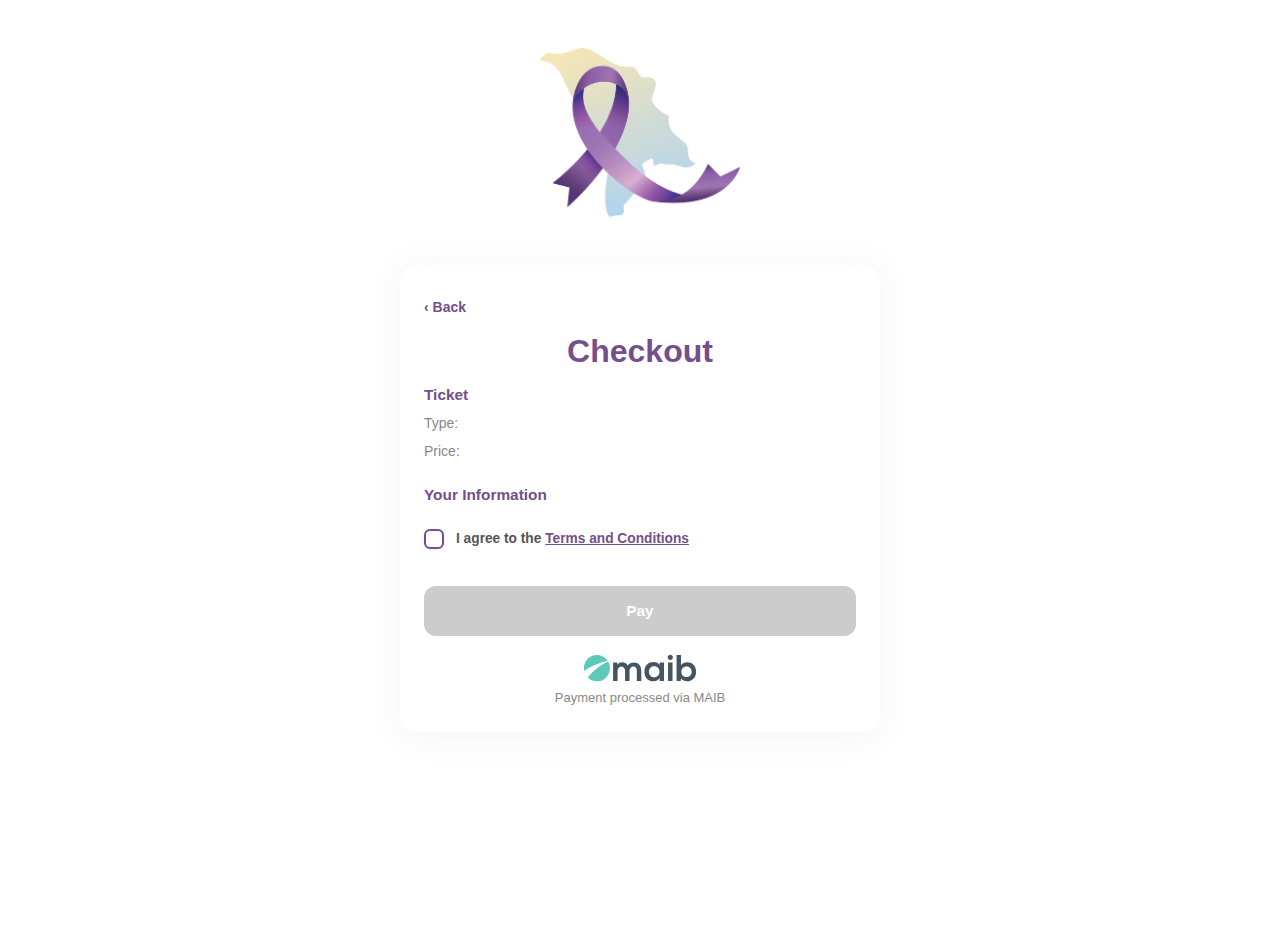
<file: checkout.html>
<!DOCTYPE html>
<html lang="en">
<head>
  <meta charset="UTF-8">
  <title>Checkout – National Oncology Congress 2025</title>
  <meta name="viewport" content="width=device-width, initial-scale=1.0">
  <meta name="description" content="Confirm your registration and proceed to payment for the National Oncology Congress 2025.">
  <meta property="og:title" content="Checkout – National Oncology Congress 2025">
  <meta property="og:description" content="Confirm your registration and proceed to payment for the National Oncology Congress 2025.">
  <meta property="og:image" content="https://cdn.prod.website-files.com/68415c88b59508eac8d22b81/684975d88fa093cce74539be_og-onc.png">
  <meta property="og:type" content="website">
  <meta name="twitter:title" content="Checkout – National Oncology Congress 2025">
  <meta name="twitter:description" content="Confirm your registration and proceed to payment for the National Oncology Congress 2025.">
  <meta name="twitter:card" content="summary_large_image">
  <link href="images/fav.png" rel="shortcut icon" type="image/png">
  <link href="images/fav.png" rel="apple-touch-icon">
  <link href="css/normalize.css" rel="stylesheet">
  <link href="css/framework.css" rel="stylesheet">
  <link href="css/main.css" rel="stylesheet">
  <link href="css/modal.css" rel="stylesheet">
  <style>
    .checkout-container {
      max-width: 480px;
      margin: 48px auto;
      background: #fff;
      border-radius: 16px;
      box-shadow: 0 4px 32px 0 rgba(116,79,140,0.08);
      padding: 32px 24px 24px 24px;
      font-family: inherit;
    }
    .checkout-title {
      color: #744f8c;
      font-size: 2rem;
      font-weight: 700;
      margin-bottom: 12px;
      text-align: center;
    }
    .checkout-section-title {
      color: #744f8c;
      font-weight: 700;
      margin-top: 24px;
      margin-bottom: 8px;
      font-size: 1.1em;
    }
    .checkout-list {
      list-style: none;
      padding: 0;
      margin: 0 0 16px 0;
    }
    .checkout-list li {
      margin-bottom: 8px;
      display: flex;
      justify-content: space-between;
      align-items: center;
      font-size: 1em;
    }
    .checkout-label {
      color: #888;
      font-weight: 500;
    }
    .checkout-value {
      color: #222;
      font-weight: 600;
    }
    .checkout-btn {
      width: 100%;
      margin-top: 32px;
      background: #744f8c;
      color: #fff;
      border: none;
      border-radius: 12px;
      padding: 1rem 0;
      font-size: 1.1em;
      font-weight: 700;
      cursor: pointer;
      transition: background 0.15s;
    }
    .checkout-btn:hover {
      background: #5d3e7e;
    }
    .checkout-back-link {
      display: block;
      text-decoration: none;
      color: #744f8c;
      font-weight: 600;
      margin-bottom: 24px;
      transition: color 0.15s;
    }
    .checkout-back-link:hover {
      color: #5d3e7e;
    }
    .custom-checkbox {
      appearance: none;
      -webkit-appearance: none;
      width: 20px;
      height: 20px;
      border: 2px solid #744f8c;
      border-radius: 6px;
      background: #fff;
      outline: none;
      cursor: pointer;
      position: relative;
      transition: border-color 0.15s, box-shadow 0.15s;
      box-shadow: 0 1px 4px #744f8c22;
      vertical-align: middle;
    }
    .custom-checkbox:checked {
      background: #744f8c;
      border-color: #744f8c;
    }
    .custom-checkbox:checked::after {
      content: '';
      position: absolute;
      left: 5px;
      top: 2px;
      width: 6px;
      height: 12px;
      border: solid #fff;
      border-width: 0 3px 3px 0;
      border-radius: 1px;
      transform: rotate(45deg);
      box-sizing: border-box;
      transition: border-color 0.15s;
    }
    .custom-checkbox:focus {
      box-shadow: 0 0 0 2px #744f8c44;
    }
  </style>
</head>
<body>
  <div style="text-align: center; margin: 48px 0 24px 0;">
    <a href="index.html"><img src="images/12-1.png" alt="Site Logo" style="max-width: 200px; height: auto;"></a>
  </div>
  <div class="checkout-container">
    <a href="javascript:history.back()" class="checkout-back-link">‹ Back</a>
    <div class="checkout-title">Checkout</div>
    <div class="checkout-section-title">Ticket</div>
    <ul class="checkout-list">
      <li><span class="checkout-label">Type:</span> <span class="checkout-value" id="ticket-type"></span></li>
      <li><span class="checkout-label">Price:</span> <span class="checkout-value" id="ticket-price"></span></li>
    </ul>
    <div class="checkout-section-title">Your Information</div>
    <ul class="checkout-list" id="user-info-list"></ul>
    <div style="margin-top: 24px; display: flex; align-items: flex-start; gap: 12px;">
      <input type="checkbox" id="terms-checkbox" class="custom-checkbox">
      <label for="terms-checkbox" style="font-size: 0.98em; color: #555; cursor: pointer; user-select: none;">I agree to the <a href="#" style="color: #744f8c; text-decoration: underline;">Terms and Conditions</a></label>
    </div>
    <button class="checkout-btn" id="pay-btn" disabled style="background: #ccc; color: #fff; cursor: not-allowed;">Pay</button>
    <div style="text-align:center; margin-top: 16px;">
      <img src="images/maib.svg" alt="MAIB Bank" style="height:32px; width:auto; opacity:0.85;"/>
      <div style="font-size:13px; color:#888; margin-top:4px;">Payment processed via MAIB</div>
    </div>
  </div>
  <!-- Modal for Terms and Conditions -->
  <div id="terms-modal" class="modal-wrapper hidden">
    <div class="modal-backdrop"></div>
    <div class="modal-content" id="terms-modal-content">
      <button id="terms-modal-close" class="modal-close-button" style="position:absolute;top:1rem;right:1.5rem;background:none;border:none;font-size:2rem;cursor:pointer;">&times;</button>
      <div id="terms-modal-body"></div>
    </div>
  </div>
  <script>
    // Получаем язык
    const lang = sessionStorage.getItem('lang') || 'en';
    const translations = {
      en: {
        back: '‹ Back',
        checkout: 'Checkout',
        ticket: 'Ticket',
        type: 'Type:',
        price: 'Price:',
        info: 'Your Information',
        pay: 'Pay',
        agree: 'I agree to the ',
        terms: 'Terms and Conditions'
      },
      ro: {
        back: '‹ Înapoi',
        checkout: 'Plată',
        ticket: 'Bilet',
        type: 'Tip:',
        price: 'Preț:',
        info: 'Informațiile Dvs.',
        pay: 'Plătește',
        agree: 'Sunt de acord cu ',
        terms: 'Termenii și condițiile'
      }
    };
    // Применяем переводы
    document.querySelector('.checkout-back-link').innerText = translations[lang].back;
    document.querySelector('.checkout-title').innerText = translations[lang].checkout;
    document.querySelectorAll('.checkout-section-title')[0].innerText = translations[lang].ticket;
    document.querySelectorAll('.checkout-section-title')[1].innerText = translations[lang].info;
    document.querySelectorAll('.checkout-label')[0].innerText = translations[lang].type;
    document.querySelectorAll('.checkout-label')[1].innerText = translations[lang].price;
    document.getElementById('pay-btn').innerText = translations[lang].pay;
    // Переводим чекбокс
    document.querySelector('label[for="terms-checkbox"]').innerHTML = `${translations[lang].agree}<a href="#" style="color: #744f8c; text-decoration: underline;">${translations[lang].terms}</a>`;
    // Навешиваем обработчик на ссылку Terms and Conditions
    document.querySelector('label[for="terms-checkbox"] a').addEventListener('click', function(e) {
      e.preventDefault();
      fetch('termeni-si-conditii.html')
        .then(r => r.text())
        .then(html => {
          const bodyMatch = html.match(/<body[^>]*>([\s\S]*?)<\/body>/i);
          document.getElementById('terms-modal-body').innerHTML = bodyMatch ? bodyMatch[1] : html;
          document.getElementById('terms-modal').classList.remove('hidden');
          document.body.style.overflow = 'hidden';
        });
    });

    // Получаем данные из sessionStorage (или localStorage)
    const ticketType = sessionStorage.getItem('ticketType') || '';
    const ticketPrice = sessionStorage.getItem('ticketPrice') || '';
    const userData = JSON.parse(sessionStorage.getItem('userData') || '{}');

    document.getElementById('ticket-type').textContent = ticketType;
    document.getElementById('ticket-price').textContent = ticketPrice;

    const fieldLabels = {
      en: {
        'first-name': 'First Name:',
        'last-name': 'Last Name:',
        'idnp': 'Idnp:',
        'phone': 'Phone:',
        'email': 'Email:',
        'society': 'Society:',
        'country': 'Country:',
        'workplace': 'Workplace:',
        'speciality': 'Speciality:',
        'function': 'Function:',
        'member-id': 'Member ID:',
        'scientific-degree': 'Scientific Degree:',
        'scientific-title': 'Scientific Title:'
      },
      ro: {
        'first-name': 'Prenume:',
        'last-name': 'Nume:',
        'idnp': 'IDNP:',
        'phone': 'Telefon:',
        'email': 'Email:',
        'society': 'Societate:',
        'country': 'Țara:',
        'workplace': 'Locul de muncă:',
        'speciality': 'Specialitatea:',
        'function': 'Funcția:',
        'member-id': 'ID membru:',
        'scientific-degree': 'Grad științific:',
        'scientific-title': 'Titlu științific:'
      }
    };

    const userInfoList = document.getElementById('user-info-list');
    for (const [key, value] of Object.entries(userData)) {
      const li = document.createElement('li');
      li.innerHTML = `<span class="checkout-label">${fieldLabels[lang][key] || key} </span> <span class="checkout-value">${value}</span>`;
      userInfoList.appendChild(li);
    }

    const payBtn = document.getElementById('pay-btn');
    const termsCheckbox = document.getElementById('terms-checkbox');
    termsCheckbox.addEventListener('change', function() {
      if (this.checked) {
        payBtn.disabled = false;
        payBtn.style.background = '#744f8c';
        payBtn.style.cursor = 'pointer';
      } else {
        payBtn.disabled = true;
        payBtn.style.background = '#ccc';
        payBtn.style.cursor = 'not-allowed';
      }
    });

    document.getElementById('pay-btn').addEventListener('click', function() {
      alert('Redirecting to payment...');

    });

    // Terms modal logic
    document.getElementById('terms-modal-close').onclick = function() {
      document.getElementById('terms-modal').classList.add('hidden');
      document.body.style.overflow = '';
    };
    document.querySelector('#terms-modal .modal-backdrop').onclick = function() {
      document.getElementById('terms-modal').classList.add('hidden');
      document.body.style.overflow = '';
    };
  </script>
</body>
</html>
</file>
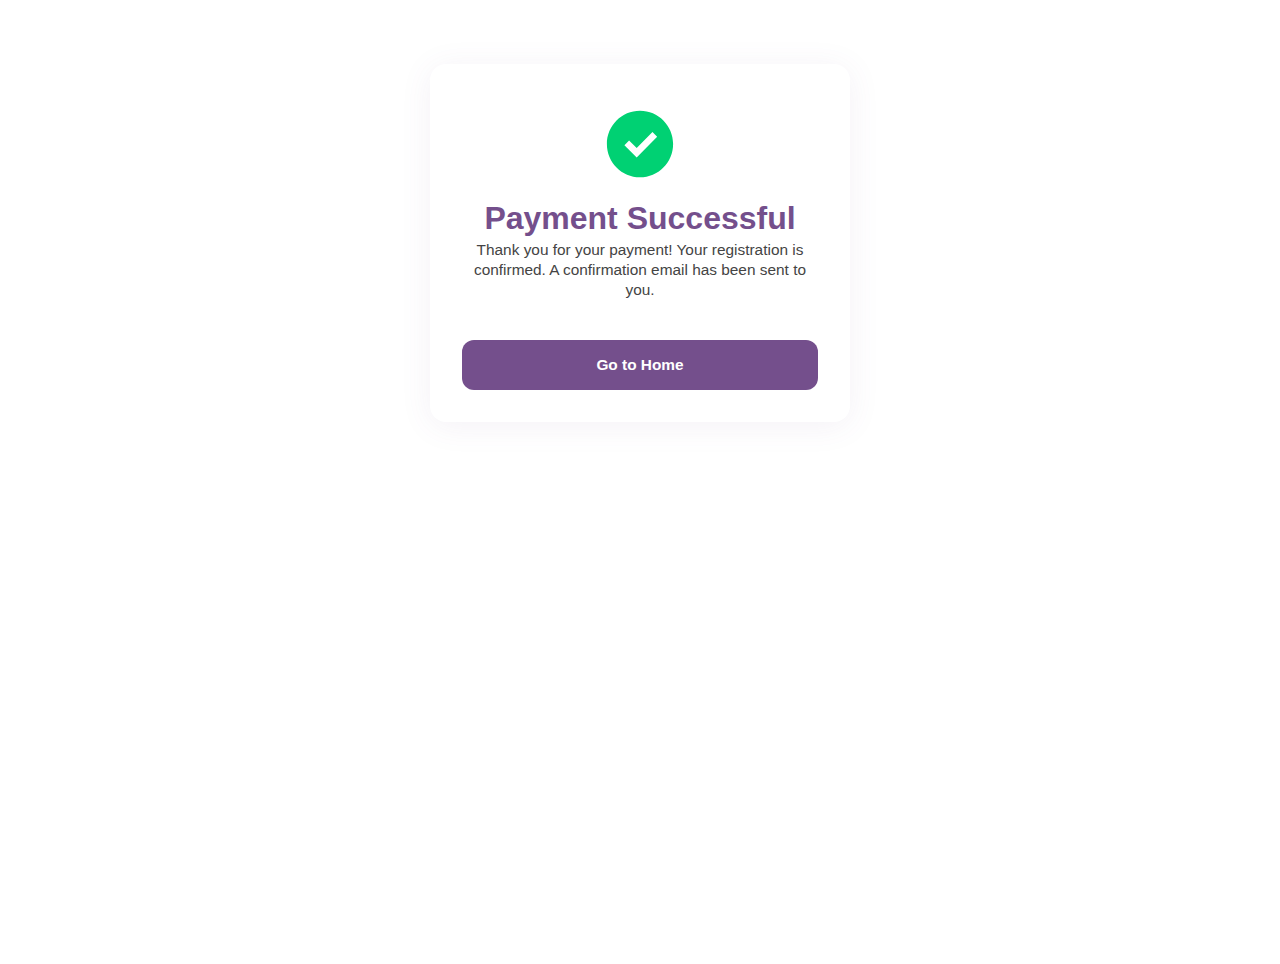
<file: success.html>
<!DOCTYPE html>
<html lang="en">
<head>
  <meta charset="UTF-8">
  <title>Payment Success – National Oncology Congress 2025</title>
  <meta name="viewport" content="width=device-width, initial-scale=1.0">
  <link href="css/normalize.css" rel="stylesheet">
  <link href="css/framework.css" rel="stylesheet">
  <link href="css/main.css" rel="stylesheet">
  <link href="css/modal.css" rel="stylesheet">
  <link href="images/fav.png" rel="shortcut icon" type="image/png">
  <style>
    .centered-container {
      max-width: 420px;
      margin: 64px auto;
      background: #fff;
      border-radius: 16px;
      box-shadow: 0 4px 32px 0 rgba(116,79,140,0.08);
      padding: 40px 32px 32px 32px;
      text-align: center;
      font-family: inherit;
    }
    .success-icon {
      width: 72px;
      height: 72px;
      margin-bottom: 24px;
      display: inline-block;
    }
    .success-title {
      color: #744f8c;
      font-size: 2rem;
      font-weight: 700;
      margin-bottom: 12px;
    }
    .success-text {
      color: #444;
      font-size: 1.1em;
      margin-bottom: 32px;
    }
    .success-btn {
      background: #744f8c;
      color: #fff;
      border: none;
      border-radius: 12px;
      padding: 1rem 0;
      font-size: 1.1em;
      font-weight: 700;
      width: 100%;
      cursor: pointer;
      transition: background 0.15s;
      margin-top: 8px;
    }
    .success-btn:hover {
      background: #5d3e7e;
    }
  </style>
</head>
<body>
  <div class="centered-container">
    <img src="images/succes.svg" alt="Success" class="status-icon" style="width: 80px; height: 80px; margin-bottom: 24px;"/>
    <div class="success-title" id="success-title">Payment Successful</div>
    <div class="success-text" id="success-text">Thank you for your payment! Your registration is confirmed. A confirmation email has been sent to you.</div>
    <button class="success-btn" onclick="window.location.href='index.html'" id="success-btn">Go to Home</button>
  </div>
  <script>
    const lang = sessionStorage.getItem('lang') || 'en';
    const t = {
      en: {
        title: 'Payment Successful',
        text: 'Thank you for your payment! Your registration is confirmed. A confirmation email has been sent to you.',
        btn: 'Go to Home'
      },
      ro: {
        title: 'Plată efectuată cu succes',
        text: 'Vă mulțumim pentru plată! Înregistrarea dvs. a fost confirmată. Veți primi un email de confirmare.',
        btn: 'Înapoi la pagina principală'
      }
    };
    document.getElementById('success-title').innerText = t[lang].title;
    document.getElementById('success-text').innerText = t[lang].text;
    document.getElementById('success-btn').innerText = t[lang].btn;
  </script>
</body>
</html>
</file>
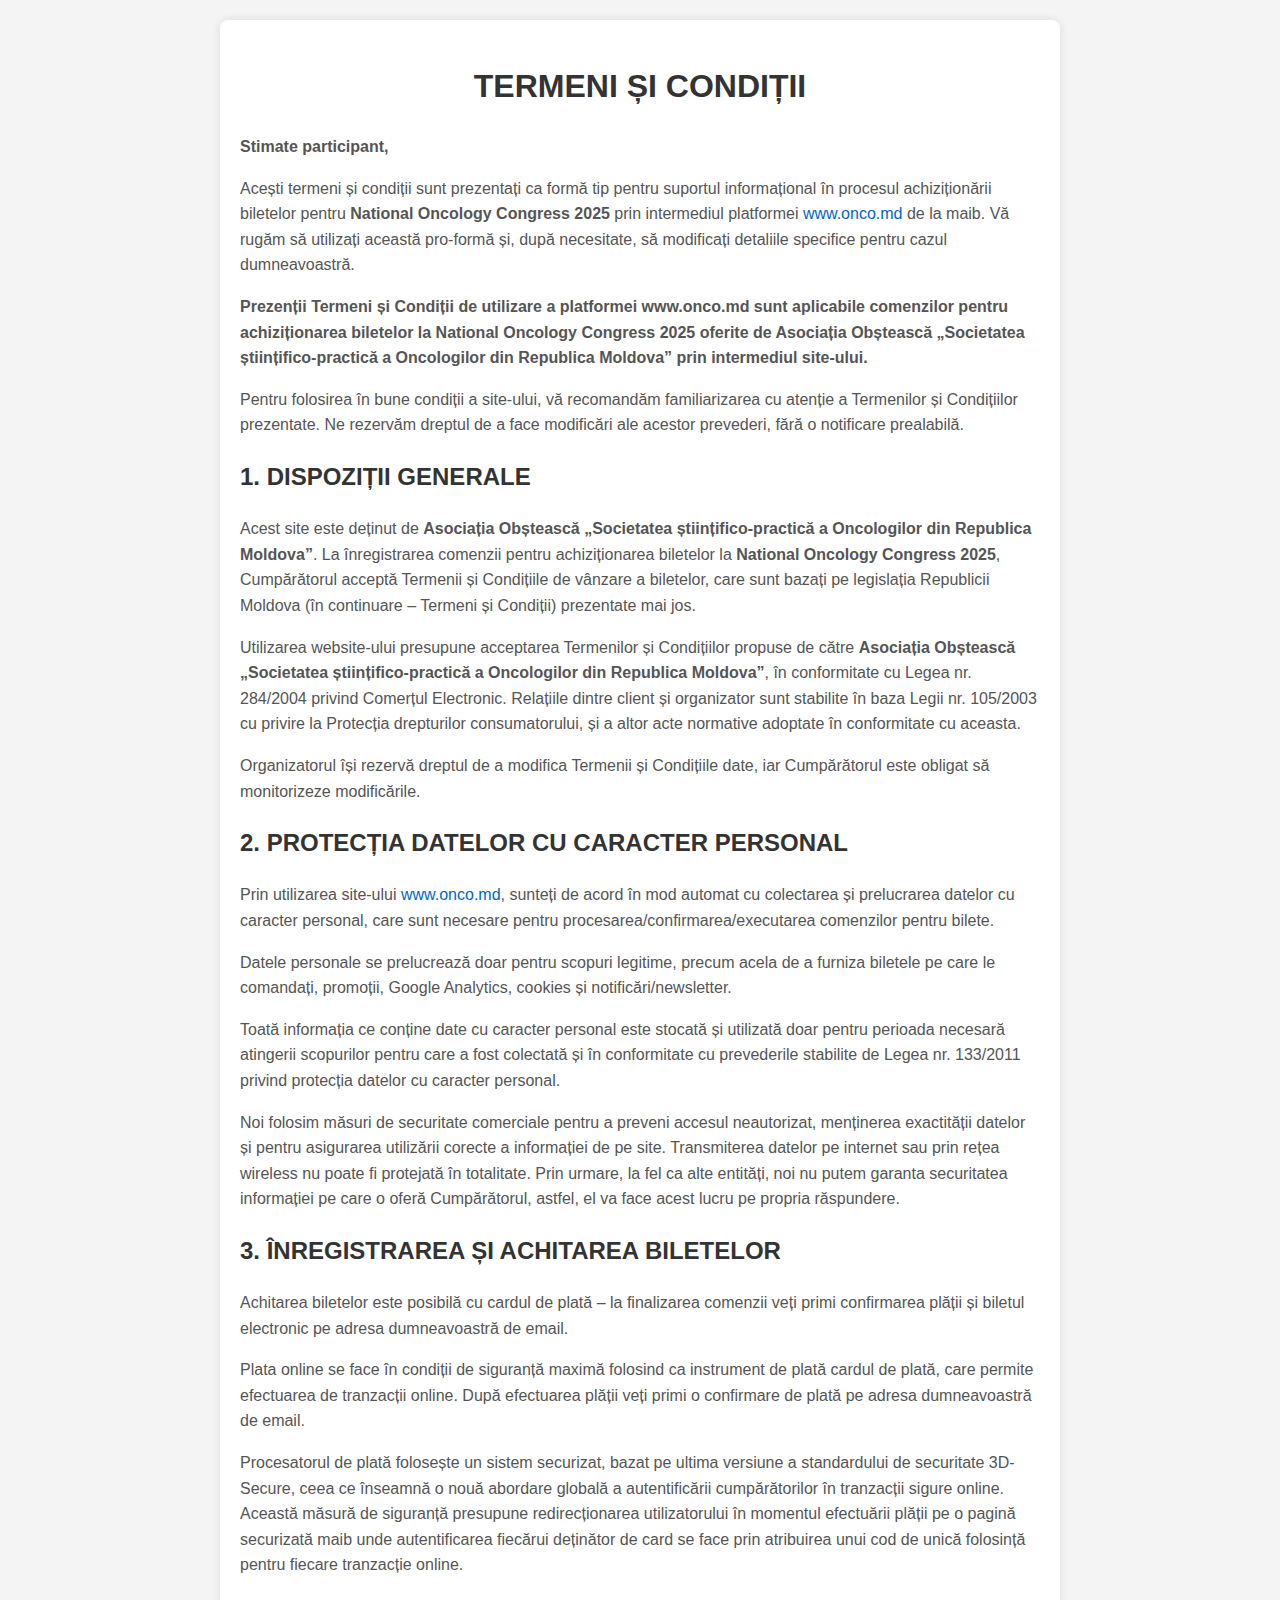
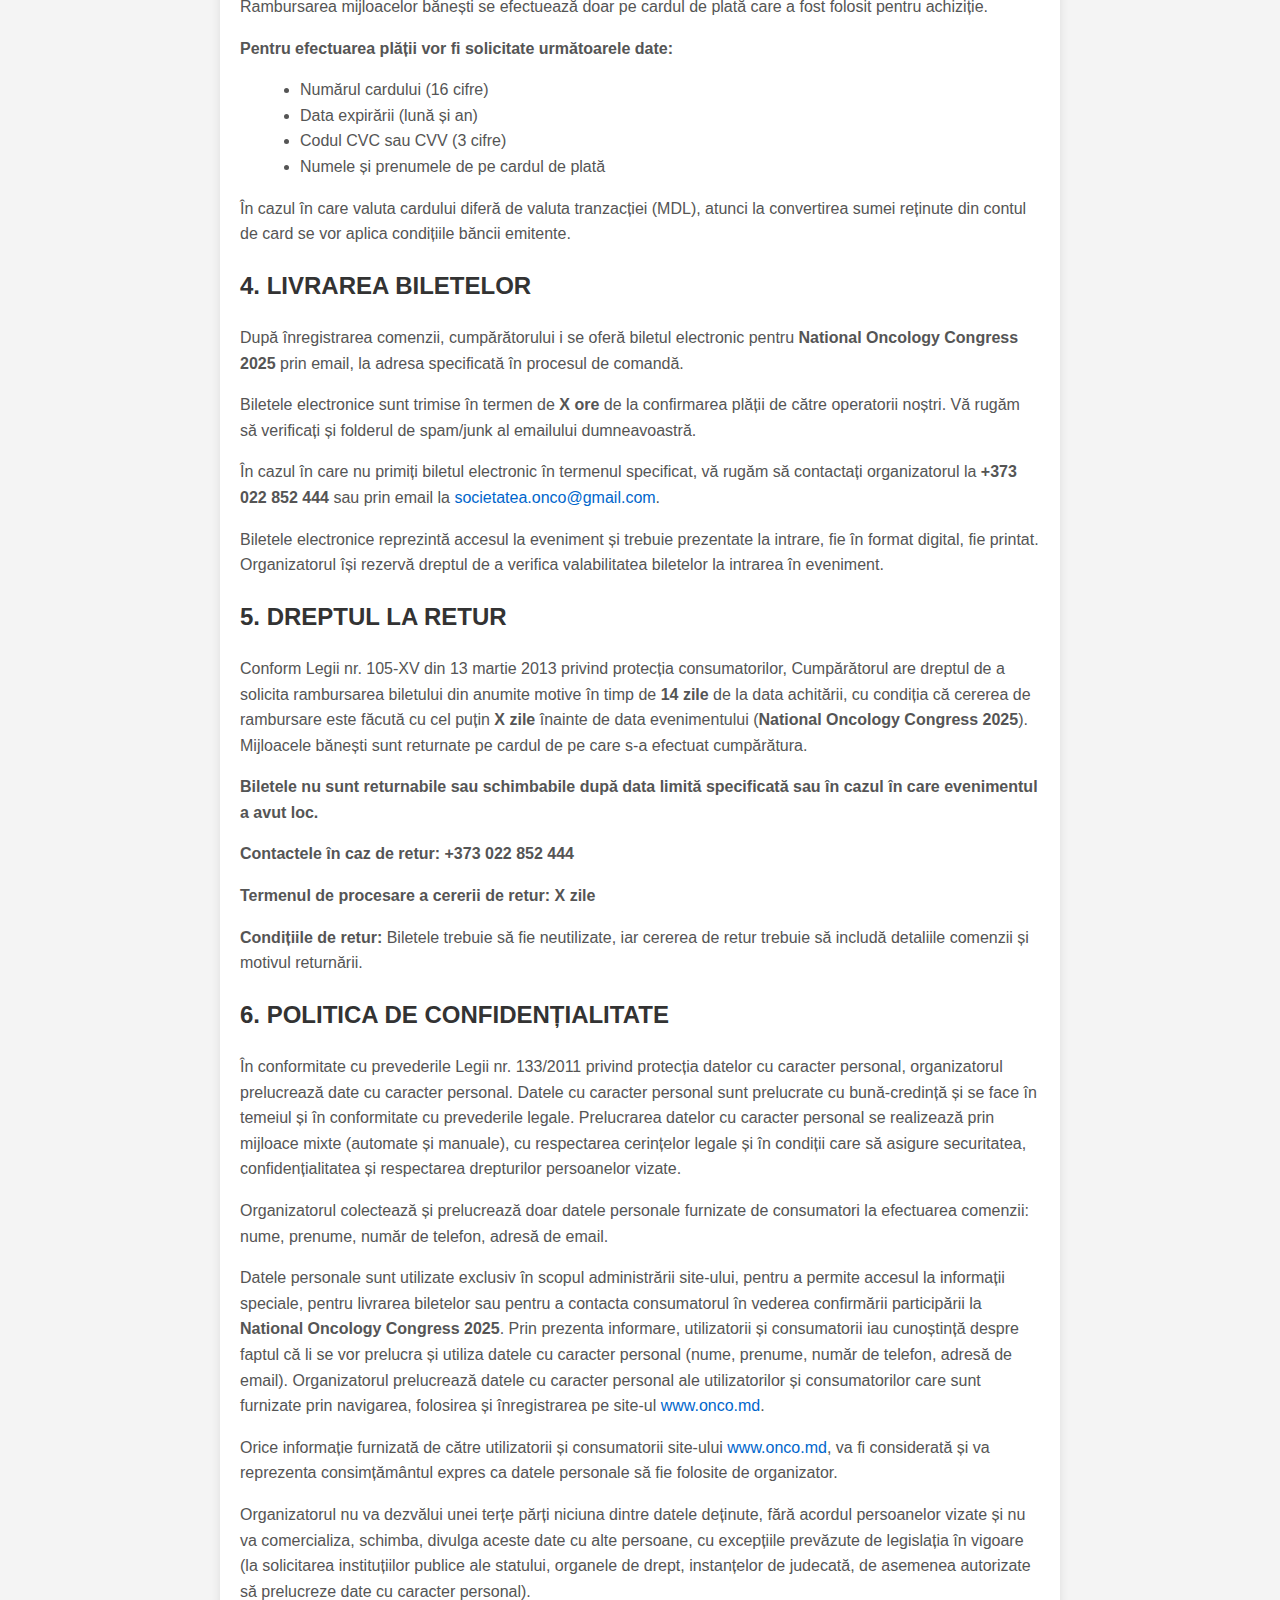
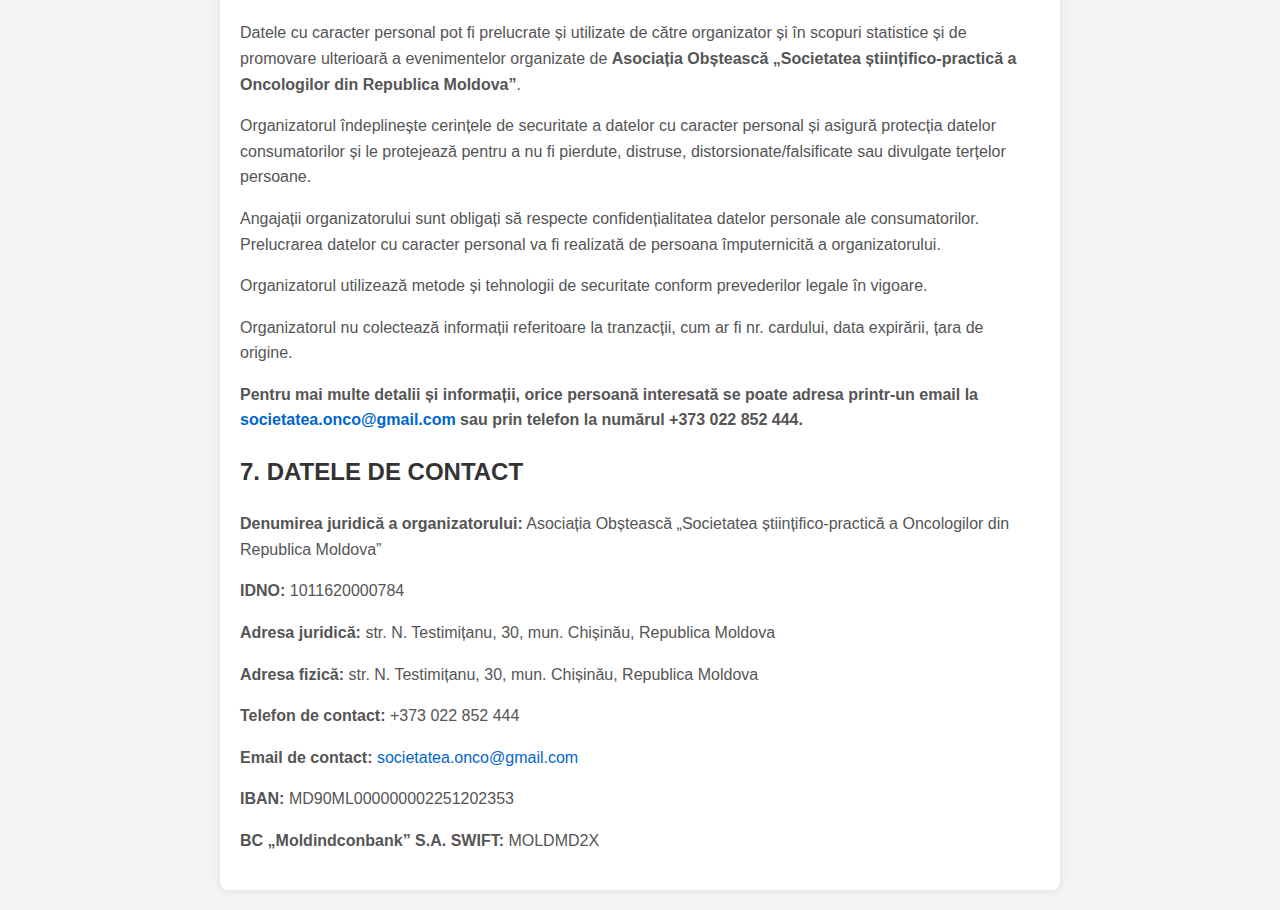
<file: termeni-si-conditii.html>
<script type="text/javascript">
        var gk_isXlsx = false;
        var gk_xlsxFileLookup = {};
        var gk_fileData = {};
        function filledCell(cell) {
          return cell !== '' && cell != null;
        }
        function loadFileData(filename) {
        if (gk_isXlsx && gk_xlsxFileLookup[filename]) {
            try {
                var workbook = XLSX.read(gk_fileData[filename], { type: 'base64' });
                var firstSheetName = workbook.SheetNames[0];
                var worksheet = workbook.Sheets[firstSheetName];

                // Convert sheet to JSON to filter blank rows
                var jsonData = XLSX.utils.sheet_to_json(worksheet, { header: 1, blankrows: false, defval: '' });
                // Filter out blank rows (rows where all cells are empty, null, or undefined)
                var filteredData = jsonData.filter(row => row.some(filledCell));

                // Heuristic to find the header row by ignoring rows with fewer filled cells than the next row
                var headerRowIndex = filteredData.findIndex((row, index) =>
                  row.filter(filledCell).length >= filteredData[index + 1]?.filter(filledCell).length
                );
                // Fallback
                if (headerRowIndex === -1 || headerRowIndex > 25) {
                  headerRowIndex = 0;
                }

                // Convert filtered JSON back to CSV
                var csv = XLSX.utils.aoa_to_sheet(filteredData.slice(headerRowIndex)); // Create a new sheet from filtered array of arrays
                csv = XLSX.utils.sheet_to_csv(csv, { header: 1 });
                return csv;
            } catch (e) {
                console.error(e);
                return "";
            }
        }
        return gk_fileData[filename] || "";
        }
        </script><!DOCTYPE html>
<html lang="ro">
<head>
    <meta charset="UTF-8">
    <meta name="viewport" content="width=device-width, initial-scale=1.0">
    <title>Termeni și Condiții - National Oncology Congress 2025</title>
    <style>
        body {
            font-family: Arial, sans-serif;
            line-height: 1.6;
            margin: 0;
            padding: 20px;
            background-color: #f4f4f4;
        }
        .container {
            max-width: 800px;
            margin: 0 auto;
            background: #fff;
            padding: 20px;
            border-radius: 8px;
            box-shadow: 0 0 10px rgba(0,0,0,0.1);
        }
        h1, h2, h3 {
            color: #333;
        }
        h1 {
            text-align: center;
        }
        p, li {
            color: #555;
        }
        ul {
            list-style-type: disc;
            margin-left: 20px;
        }
        a {
            color: #0066cc;
            text-decoration: none;
        }
        a:hover {
            text-decoration: underline;
        }
    </style>
</head>
<body>
    <div class="container">
        <h1>TERMENI ȘI CONDIȚII</h1>
        <p><strong>Stimate participant,</strong></p>
        <p>Acești termeni și condiții sunt prezentați ca formă tip pentru suportul informațional în procesul achiziționării biletelor pentru <strong>National Oncology Congress 2025</strong> prin intermediul platformei <a href="http://www.onco.md">www.onco.md</a> de la maib. Vă rugăm să utilizați această pro-formă și, după necesitate, să modificați detaliile specifice pentru cazul dumneavoastră.</p>
        <p><strong>Prezenții Termeni și Condiții de utilizare a platformei www.onco.md sunt aplicabile comenzilor pentru achiziționarea biletelor la National Oncology Congress 2025 oferite de Asociația Obștească „Societatea științifico-practică a Oncologilor din Republica Moldova” prin intermediul site-ului.</strong></p>
        <p>Pentru folosirea în bune condiții a site-ului, vă recomandăm familiarizarea cu atenție a Termenilor și Condițiilor prezentate. Ne rezervăm dreptul de a face modificări ale acestor prevederi, fără o notificare prealabilă.</p>

        <h2>1. DISPOZIȚII GENERALE</h2>
        <p>Acest site este deținut de <strong>Asociația Obștească „Societatea științifico-practică a Oncologilor din Republica Moldova”</strong>. La înregistrarea comenzii pentru achiziționarea biletelor la <strong>National Oncology Congress 2025</strong>, Cumpărătorul acceptă Termenii și Condițiile de vânzare a biletelor, care sunt bazați pe legislația Republicii Moldova (în continuare – Termeni și Condiții) prezentate mai jos.</p>
        <p>Utilizarea website-ului presupune acceptarea Termenilor și Condițiilor propuse de către <strong>Asociația Obștească „Societatea științifico-practică a Oncologilor din Republica Moldova”</strong>, în conformitate cu Legea nr. 284/2004 privind Comerțul Electronic. Relațiile dintre client și organizator sunt stabilite în baza Legii nr. 105/2003 cu privire la Protecția drepturilor consumatorului, și a altor acte normative adoptate în conformitate cu aceasta.</p>
        <p>Organizatorul își rezervă dreptul de a modifica Termenii și Condițiile date, iar Cumpărătorul este obligat să monitorizeze modificările.</p>

        <h2>2. PROTECȚIA DATELOR CU CARACTER PERSONAL</h2>
        <p>Prin utilizarea site-ului <a href="http://www.onco.md">www.onco.md</a>, sunteți de acord în mod automat cu colectarea și prelucrarea datelor cu caracter personal, care sunt necesare pentru procesarea/confirmarea/executarea comenzilor pentru bilete.</p>
        <p>Datele personale se prelucrează doar pentru scopuri legitime, precum acela de a furniza biletele pe care le comandați, promoții, Google Analytics, cookies și notificări/newsletter.</p>
        <p>Toată informația ce conține date cu caracter personal este stocată și utilizată doar pentru perioada necesară atingerii scopurilor pentru care a fost colectată și în conformitate cu prevederile stabilite de Legea nr. 133/2011 privind protecția datelor cu caracter personal.</p>
        <p>Noi folosim măsuri de securitate comerciale pentru a preveni accesul neautorizat, menținerea exactității datelor și pentru asigurarea utilizării corecte a informației de pe site. Transmiterea datelor pe internet sau prin rețea wireless nu poate fi protejată în totalitate. Prin urmare, la fel ca alte entități, noi nu putem garanta securitatea informației pe care o oferă Cumpărătorul, astfel, el va face acest lucru pe propria răspundere.</p>

        <h2>3. ÎNREGISTRAREA ȘI ACHITAREA BILETELOR</h2>
        <p>Achitarea biletelor este posibilă cu cardul de plată – la finalizarea comenzii veți primi confirmarea plății și biletul electronic pe adresa dumneavoastră de email.</p>
        <p>Plata online se face în condiții de siguranță maximă folosind ca instrument de plată cardul de plată, care permite efectuarea de tranzacții online. După efectuarea plății veți primi o confirmare de plată pe adresa dumneavoastră de email.</p>
        <p>Procesatorul de plată folosește un sistem securizat, bazat pe ultima versiune a standardului de securitate 3D-Secure, ceea ce înseamnă o nouă abordare globală a autentificării cumpărătorilor în tranzacții sigure online. Această măsură de siguranță presupune redirecționarea utilizatorului în momentul efectuării plății pe o pagină securizată maib unde autentificarea fiecărui deținător de card se face prin atribuirea unui cod de unică folosință pentru fiecare tranzacție online.</p>
        <p>Rambursarea mijloacelor bănești se efectuează doar pe cardul de plată care a fost folosit pentru achiziție.</p>
        <p><strong>Pentru efectuarea plății vor fi solicitate următoarele date:</strong></p>
        <ul>
            <li>Numărul cardului (16 cifre)</li>
            <li>Data expirării (lună și an)</li>
            <li>Codul CVC sau CVV (3 cifre)</li>
            <li>Numele și prenumele de pe cardul de plată</li>
        </ul>
        <p>În cazul în care valuta cardului diferă de valuta tranzacției (MDL), atunci la convertirea sumei reținute din contul de card se vor aplica condițiile băncii emitente.</p>

        <h2>4. LIVRAREA BILETELOR</h2>
        <p>După înregistrarea comenzii, cumpărătorului i se oferă biletul electronic pentru <strong>National Oncology Congress 2025</strong> prin email, la adresa specificată în procesul de comandă.</p>
        <p>Biletele electronice sunt trimise în termen de <strong>X ore</strong> de la confirmarea plății de către operatorii noștri. Vă rugăm să verificați și folderul de spam/junk al emailului dumneavoastră.</p>
        <p>În cazul în care nu primiți biletul electronic în termenul specificat, vă rugăm să contactați organizatorul la <strong>+373 022 852 444</strong> sau prin email la <strong遵1><a href="mailto:societatea.onco@gmail.com">societatea.onco@gmail.com</a>.</p>
        <p>Biletele electronice reprezintă accesul la eveniment și trebuie prezentate la intrare, fie în format digital, fie printat. Organizatorul își rezervă dreptul de a verifica valabilitatea biletelor la intrarea în eveniment.</p>

        <h2>5. DREPTUL LA RETUR</h2>
        <p>Conform Legii nr. 105-XV din 13 martie 2013 privind protecția consumatorilor, Cumpărătorul are dreptul de a solicita rambursarea biletului din anumite motive în timp de <strong>14 zile</strong> de la data achitării, cu condiția că cererea de rambursare este făcută cu cel puțin <strong>X zile</strong> înainte de data evenimentului (<strong>National Oncology Congress 2025</strong>). Mijloacele bănești sunt returnate pe cardul de pe care s-a efectuat cumpărătura.</p>
        <p><strong>Biletele nu sunt returnabile sau schimbabile după data limită specificată sau în cazul în care evenimentul a avut loc.</strong></p>
        <p><strong>Contactele în caz de retur:</strong> <strong>+373 022 852 444</strong></p>
        <p><strong>Termenul de procesare a cererii de retur:</strong> <strong>X zile</strong></p>
        <p><strong>Condițiile de retur:</strong> Biletele trebuie să fie neutilizate, iar cererea de retur trebuie să includă detaliile comenzii și motivul returnării.</p>

        <h2>6. POLITICA DE CONFIDENȚIALITATE</h2>
        <p>În conformitate cu prevederile Legii nr. 133/2011 privind protecția datelor cu caracter personal, organizatorul prelucrează date cu caracter personal. Datele cu caracter personal sunt prelucrate cu bună-credință și se face în temeiul și în conformitate cu prevederile legale. Prelucrarea datelor cu caracter personal se realizează prin mijloace mixte (automate și manuale), cu respectarea cerințelor legale și în condiții care să asigure securitatea, confidențialitatea și respectarea drepturilor persoanelor vizate.</p>
        <p>Organizatorul colectează și prelucrează doar datele personale furnizate de consumatori la efectuarea comenzii: nume, prenume, număr de telefon, adresă de email.</p>
        <p>Datele personale sunt utilizate exclusiv în scopul administrării site-ului, pentru a permite accesul la informații speciale, pentru livrarea biletelor sau pentru a contacta consumatorul în vederea confirmării participării la <strong>National Oncology Congress 2025</strong>. Prin prezenta informare, utilizatorii și consumatorii iau cunoștință despre faptul că li se vor prelucra și utiliza datele cu caracter personal (nume, prenume, număr de telefon, adresă de email). Organizatorul prelucrează datele cu caracter personal ale utilizatorilor și consumatorilor care sunt furnizate prin navigarea, folosirea și înregistrarea pe site-ul <a href="http://www.onco.md">www.onco.md</a>.</p>
        <p>Orice informație furnizată de către utilizatorii și consumatorii site-ului <a href="http://www.onco.md">www.onco.md</a>, va fi considerată și va reprezenta consimțământul expres ca datele personale să fie folosite de organizator.</p>
        <p>Organizatorul nu va dezvălui unei terțe părți niciuna dintre datele deținute, fără acordul persoanelor vizate și nu va comercializa, schimba, divulga aceste date cu alte persoane, cu excepțiile prevăzute de legislația în vigoare (la solicitarea instituțiilor publice ale statului, organele de drept, instanțelor de judecată, de asemenea autorizate să prelucreze date cu caracter personal).</p>
        <p>Datele cu caracter personal pot fi prelucrate și utilizate de către organizator și în scopuri statistice și de promovare ulterioară a evenimentelor organizate de <strong>Asociația Obștească „Societatea științifico-practică a Oncologilor din Republica Moldova”</strong>.</p>
        <p>Organizatorul îndeplinește cerințele de securitate a datelor cu caracter personal și asigură protecția datelor consumatorilor și le protejează pentru a nu fi pierdute, distruse, distorsionate/falsificate sau divulgate terțelor persoane.</p>
        <p>Angajații organizatorului sunt obligați să respecte confidențialitatea datelor personale ale consumatorilor. Prelucrarea datelor cu caracter personal va fi realizată de persoana împuternicită a organizatorului.</p>
        <p>Organizatorul utilizează metode și tehnologii de securitate conform prevederilor legale în vigoare.</p>
        <p>Organizatorul nu colectează informații referitoare la tranzacții, cum ar fi nr. cardului, data expirării, țara de origine.</p>
        <p><strong>Pentru mai multe detalii și informații, orice persoană interesată se poate adresa printr-un email la <a href="mailto:societatea.onco@gmail.com">societatea.onco@gmail.com</a> sau prin telefon la numărul <strong>+373 022 852 444</strong>.</strong></p>

        <h2>7. DATELE DE CONTACT</h2>
        <p><strong>Denumirea juridică a organizatorului:</strong> Asociația Obștească „Societatea științifico-practică a Oncologilor din Republica Moldova”</p>
        <p><strong>IDNO:</strong> 1011620000784</p>
        <p><strong>Adresa juridică:</strong> str. N. Testimițanu, 30, mun. Chișinău, Republica Moldova</p>
        <p><strong>Adresa fizică:</strong> str. N. Testimițanu, 30, mun. Chișinău, Republica Moldova</p>
        <p><strong>Telefon de contact:</strong> +373 022 852 444</p>
        <p><strong>Email de contact:</strong> <a href="mailto:societatea.onco@gmail.com">societatea.onco@gmail.com</a></p>
        <p><strong>IBAN:</strong> MD90ML000000002251202353</p>
        <p><strong>BC „Moldindconbank” S.A. SWIFT:</strong> MOLDMD2X</p>
    </div>
</body>
</html>
</file>
<file: css/framework.css>
@font-face {
  font-family: 'custom-icons';
  src: url('[data-uri]...') format('woff');
  font-weight: normal;
  font-style: normal;
}

[class*="w-icon-"] {
  font-family: 'custom-icons' !important;
  speak: none;
  font-style: normal;
  font-weight: normal;
  font-variant: normal;
  text-transform: none;
  line-height: 1;
  -webkit-font-smoothing: antialiased;
  -moz-osx-font-smoothing: grayscale;
}

.w-custom-badge,
.w-custom-badge > img {
  display: block;
  width: 100%;
  height: auto;
}

.w-custom-badge {
  white-space: nowrap;
  cursor: pointer;
  box-shadow: 0 0 0 1px #0000001a, 0 1px 3px #0000001a;
  visibility: hidden !important;
  opacity: 1 !important;
  z-index: 2147483647 !important;
  color: #aaadb0 !important;
  overflow: unset !important;
  background-color: #fff !important;
  border-radius: 3px !important;
  width: auto !important;
  height: auto !important;
  margin: 0 !important;
  padding: 6px !important;
  font-size: 12px !important;
  line-height: 14px !important;
  text-decoration: none !important;
  display: none;
  position: fixed !important;
  inset: auto 12px 12px auto !important;
  transform: none !important;
}

.w-custom-badge > img {
  display: block;
  width: 100%;
  height: auto;
}

[class^="w-icon-"],
[class*=" w-icon-"] {
  /* use !important to prevent issues with browser extensions that change fonts */
  font-family: 'custom-icons' !important;
  speak: none;
  font-style: normal;
  font-weight: normal;
  font-variant: normal;
  text-transform: none;
  line-height: 1;
  /* Better Font Rendering =========== */
  -webkit-font-smoothing: antialiased;
  -moz-osx-font-smoothing: grayscale;
}
.w-icon-slider-right:before {
  content: "\e600";
}
.w-icon-slider-left:before {
  content: "\e601";
}
.w-icon-nav-menu:before {
  content: "\e602";
}
.w-icon-arrow-down:before,
.w-icon-dropdown-toggle:before {
  content: "\e603";
}
.w-icon-file-upload-remove:before {
  content: "\e900";
}
.w-icon-file-upload-icon:before {
  content: "\e903";
}
* {
  -webkit-box-sizing: border-box;
  -moz-box-sizing: border-box;
  box-sizing: border-box;
}
html {
  height: 100%;
}
body {
  margin: 0;
  min-height: 100%;
  background-color: #fff;
  font-family: Arial, sans-serif;
  font-size: 14px;
  line-height: 20px;
  color: #333;
}
img {
  max-width: 100%;
  vertical-align: middle;
  display: inline-block;
}
html.w-mod-touch * {
  background-attachment: scroll !important;
}
.w-block {
  display: block;
}
.w-inline-block {
  max-width: 100%;
  display: inline-block;
}
.w-clearfix:before,
.w-clearfix:after {
  content: " ";
  display: table;
  grid-column-start: 1;
  grid-row-start: 1;
  grid-column-end: 2;
  grid-row-end: 2;
}
.w-clearfix:after {
  clear: both;
}
.w-hidden {
  display: none;
}
.w-button {
  display: inline-block;
  padding: 9px 15px;
  background-color: #3898EC;
  color: white;
  border: 0;
  line-height: inherit;
  text-decoration: none;
  cursor: pointer;
  border-radius: 0;
}
input.w-button {
  -webkit-appearance: button;
}
html[data-w-dynpage] [data-w-cloak] {
  color: transparent !important;
}
.w-code-block {
  margin: unset;
}
pre.w-code-block code {
  all: inherit;
}
.w-optimization {
  display: contents;
}
.w-custom-badge,
.w-custom-badge > img {
  box-sizing: unset;
  width: unset;
  height: unset;
  max-height: unset;
  max-width: unset;
  min-height: unset;
  min-width: unset;
  margin: unset;
  padding: unset;
  float: unset;
  clear: unset;
  border: unset;
  border-radius: unset;
  background: unset;
  background-image: unset;
  background-position: unset;
  background-size: unset;
  background-repeat: unset;
  background-origin: unset;
  background-clip: unset;
  background-attachment: unset;
  background-color: unset;
  box-shadow: unset;
  transform: unset;
  transition: unset;
  direction: unset;
  font-family: unset;
  font-weight: unset;
  color: unset;
  font-size: unset;
  line-height: unset;
  font-style: unset;
  font-variant: unset;
  text-align: unset;
  letter-spacing: unset;
  text-decoration: unset;
  text-indent: unset;
  text-transform: unset;
  list-style-type: unset;
  text-shadow: unset;
  vertical-align: unset;
  cursor: unset;
  white-space: unset;
  word-break: unset;
  word-spacing: unset;
  word-wrap: unset;
}
.w-custom-badge {
  position: fixed !important;
  display: inline-block !important;
  visibility: visible !important;
  opacity: 1 !important;
  z-index: 2147483647 !important;
  top: auto !important;
  right: 12px !important;
  bottom: 12px !important;
  left: auto !important;
  color: #aaadb0 !important;
  background-color: #fff !important;
  border-radius: 3px !important;
  padding: 6px !important;
  font-size: 12px !important;
  line-height: 14px !important;
  text-decoration: none !important;
  transform: none !important;
  margin: 0 !important;
  width: auto !important;
  height: auto !important;
  overflow: unset !important;
  white-space: nowrap;
  box-shadow: 0 0 0 1px rgba(0, 0, 0, 0.1), 0px 1px 3px rgba(0, 0, 0, 0.1);
  cursor: pointer;
}
.w-custom-badge > img {
  position: unset;
  display: inline-block !important;
  visibility: unset !important;
  opacity: 1 !important;
  vertical-align: middle !important;
}
h1,
h2,
h3,
h4,
h5,
h6 {
  font-weight: bold;
  margin-bottom: 10px;
}
h1 {
  font-size: 38px;
  line-height: 44px;
  margin-top: 20px;
}
h2 {
  font-size: 32px;
  line-height: 36px;
  margin-top: 20px;
}
h3 {
  font-size: 24px;
  line-height: 30px;
  margin-top: 20px;
}
h4 {
  font-size: 18px;
  line-height: 24px;
  margin-top: 10px;
}
h5 {
  font-size: 14px;
  line-height: 20px;
  margin-top: 10px;
}
h6 {
  font-size: 12px;
  line-height: 18px;
  margin-top: 10px;
}
p {
  margin-top: 0;
  margin-bottom: 10px;
}
blockquote {
  margin: 0 0 10px 0;
  padding: 10px 20px;
  border-left: 5px solid #E2E2E2;
  font-size: 18px;
  line-height: 22px;
}
figure {
  margin: 0;
  margin-bottom: 10px;
}
figcaption {
  margin-top: 5px;
  text-align: center;
}
ul,
ol {
  margin-top: 0px;
  margin-bottom: 10px;
  padding-left: 40px;
}
.w-list-unstyled {
  padding-left: 0;
  list-style: none;
}
.w-embed:before,
.w-embed:after {
  content: " ";
  display: table;
  grid-column-start: 1;
  grid-row-start: 1;
  grid-column-end: 2;
  grid-row-end: 2;
}
.w-embed:after {
  clear: both;
}
.w-video {
  width: 100%;
  position: relative;
  padding: 0;
}
.w-video iframe,
.w-video object,
.w-video embed {
  position: absolute;
  top: 0;
  left: 0;
  width: 100%;
  height: 100%;
  border: none;
}
fieldset {
  padding: 0;
  margin: 0;
  border: 0;
}
button,
[type='button'],
[type='reset'] {
  border: 0;
  cursor: pointer;
  -webkit-appearance: button;
}
.w-form {
  margin: 0 0 15px;
}
.w-form-done {
  display: none;
  padding: 20px;
  text-align: center;
  background-color: #dddddd;
}
.w-form-fail {
  display: none;
  margin-top: 10px;
  padding: 10px;
  background-color: #ffdede;
}
label {
  display: block;
  margin-bottom: 5px;
  font-weight: bold;
}
.w-input,
.w-select {
  display: block;
  width: 100%;
  height: 38px;
  padding: 8px 12px;
  margin-bottom: 10px;
  font-size: 14px;
  line-height: 1.42857143;
  color: #333333;
  vertical-align: middle;
  background-color: #ffffff;
  border: 1px solid #cccccc;
}
.w-input::placeholder,
.w-select::placeholder {
  color: #999;
}
.w-input:focus,
.w-select:focus {
  border-color: #3898EC;
  outline: 0;
}
.w-input[disabled],
.w-select[disabled],
.w-input[readonly],
.w-select[readonly],
fieldset[disabled] .w-input,
fieldset[disabled] .w-select {
  cursor: not-allowed;
}
.w-input[disabled]:not(.w-input-disabled),
.w-select[disabled]:not(.w-input-disabled),
.w-input[readonly],
.w-select[readonly],
fieldset[disabled]:not(.w-input-disabled) .w-input,
fieldset[disabled]:not(.w-input-disabled) .w-select {
  background-color: #eeeeee;
}
textarea.w-input,
textarea.w-select {
  height: auto;
}
.w-select {
  background-color: #f3f3f3;
}
.w-select[multiple] {
  height: auto;
}
.w-form-label {
  display: inline-block;
  cursor: pointer;
  font-weight: normal;
  margin-bottom: 0px;
}
.w-radio {
  display: block;
  margin-bottom: 5px;
  padding-left: 20px;
}
.w-radio:before,
.w-radio:after {
  content: " ";
  display: table;
  grid-column-start: 1;
  grid-row-start: 1;
  grid-column-end: 2;
  grid-row-end: 2;
}
.w-radio:after {
  clear: both;
}
.w-radio-input {
  margin: 4px 0 0;
  line-height: normal;
  float: left;
  margin-left: -20px;
}
.w-radio-input {
  margin-top: 3px;
}
.w-file-upload {
  display: block;
  margin-bottom: 10px;
}
.w-file-upload-input {
  width: 0.1px;
  height: 0.1px;
  opacity: 0;
  overflow: hidden;
  position: absolute;
  z-index: -100;
}
.w-file-upload-default,
.w-file-upload-uploading,
.w-file-upload-success {
  display: inline-block;
  color: #333333;
}
.w-file-upload-error {
  display: block;
  margin-top: 10px;
}
.w-file-upload-default.w-hidden,
.w-file-upload-uploading.w-hidden,
.w-file-upload-error.w-hidden,
.w-file-upload-success.w-hidden {
  display: none;
}
.w-file-upload-uploading-btn {
  display: flex;
  font-size: 14px;
  font-weight: normal;
  cursor: pointer;
  margin: 0;
  padding: 8px 12px;
  border: 1px solid #cccccc;
  background-color: #fafafa;
}
.w-file-upload-file {
  display: flex;
  flex-grow: 1;
  justify-content: space-between;
  margin: 0;
  padding: 8px 9px 8px 11px;
  border: 1px solid #cccccc;
  background-color: #fafafa;
}
.w-file-upload-file-name {
  font-size: 14px;
  font-weight: normal;
  display: block;
}
.w-file-remove-link {
  margin-top: 3px;
  margin-left: 10px;
  width: auto;
  height: auto;
  padding: 3px;
  display: block;
  cursor: pointer;
}
.w-icon-file-upload-remove {
  margin: auto;
  font-size: 10px;
}
.w-file-upload-error-msg {
  display: inline-block;
  color: #ea384c;
  padding: 2px 0;
}
.w-file-upload-info {
  display: inline-block;
  line-height: 38px;
  padding: 0 12px;
}
.w-file-upload-label {
  display: inline-block;
  font-size: 14px;
  font-weight: normal;
  cursor: pointer;
  margin: 0;
  padding: 8px 12px;
  border: 1px solid #cccccc;
  background-color: #fafafa;
}
.w-icon-file-upload-icon,
.w-icon-file-upload-uploading {
  display: inline-block;
  margin-right: 8px;
  width: 20px;
}
.w-icon-file-upload-uploading {
  height: 20px;
}
.w-container {
  margin-left: auto;
  margin-right: auto;
  max-width: 940px;
}
.w-container:before,
.w-container:after {
  content: " ";
  display: table;
  grid-column-start: 1;
  grid-row-start: 1;
  grid-column-end: 2;
  grid-row-end: 2;
}
.w-container:after {
  clear: both;
}
.w-container .w-row {
  margin-left: -10px;
  margin-right: -10px;
}
.w-row:before,
.w-row:after {
  content: " ";
  display: table;
  grid-column-start: 1;
  grid-row-start: 1;
  grid-column-end: 2;
  grid-row-end: 2;
}
.w-row:after {
  clear: both;
}
.w-row .w-row {
  margin-left: 0;
  margin-right: 0;
}
.w-col {
  position: relative;
  float: left;
  width: 100%;
  min-height: 1px;
  padding-left: 10px;
  padding-right: 10px;
}
.w-col .w-col {
  padding-left: 0;
  padding-right: 0;
}
.w-col-1 {
  width: 8.33333333%;
}
.w-col-2 {
  width: 16.66666667%;
}
.w-col-3 {
  width: 25%;
}
.w-col-4 {
  width: 33.33333333%;
}
.w-col-5 {
  width: 41.66666667%;
}
.w-col-6 {
  width: 50%;
}
.w-col-7 {
  width: 58.33333333%;
}
.w-col-8 {
  width: 66.66666667%;
}
.w-col-9 {
  width: 75%;
}
.w-col-10 {
  width: 83.33333333%;
}
.w-col-11 {
  width: 91.66666667%;
}
.w-col-12 {
  width: 100%;
}
.w-hidden-main {
  display: none !important;
}
@media screen and (max-width: 991px) {
  .w-container {
    max-width: 728px;
  }
  .w-hidden-main {
    display: inherit !important;
  }
  .w-hidden-medium {
    display: none !important;
  }
  .w-col-medium-1 {
    width: 8.33333333%;
  }
  .w-col-medium-2 {
    width: 16.66666667%;
  }
  .w-col-medium-3 {
    width: 25%;
  }
  .w-col-medium-4 {
    width: 33.33333333%;
  }
  .w-col-medium-5 {
    width: 41.66666667%;
  }
  .w-col-medium-6 {
    width: 50%;
  }
  .w-col-medium-7 {
    width: 58.33333333%;
  }
  .w-col-medium-8 {
    width: 66.66666667%;
  }
  .w-col-medium-9 {
    width: 75%;
  }
  .w-col-medium-10 {
    width: 83.33333333%;
  }
  .w-col-medium-11 {
    width: 91.66666667%;
  }
  .w-col-medium-12 {
    width: 100%;
  }
  .w-col-stack {
    width: 100%;
    left: auto;
    right: auto;
  }
}
@media screen and (max-width: 767px) {
  .w-hidden-main {
    display: inherit !important;
  }
  .w-hidden-medium {
    display: inherit !important;
  }
  .w-hidden-small {
    display: none !important;
  }
  .w-row,
  .w-container .w-row {
    margin-left: 0;
    margin-right: 0;
  }
  .w-col {
    width: 100%;
    left: auto;
    right: auto;
  }
  .w-col-small-1 {
    width: 8.33333333%;
  }
  .w-col-small-2 {
    width: 16.66666667%;
  }
  .w-col-small-3 {
    width: 25%;
  }
  .w-col-small-4 {
    width: 33.33333333%;
  }
  .w-col-small-5 {
    width: 41.66666667%;
  }
  .w-col-small-6 {
    width: 50%;
  }
  .w-col-small-7 {
    width: 58.33333333%;
  }
  .w-col-small-8 {
    width: 66.66666667%;
  }
  .w-col-small-9 {
    width: 75%;
  }
  .w-col-small-10 {
    width: 83.33333333%;
  }
  .w-col-small-11 {
    width: 91.66666667%;
  }
  .w-col-small-12 {
    width: 100%;
  }
}
@media screen and (max-width: 479px) {
  .w-container {
    max-width: none;
  }
  .w-hidden-main {
    display: inherit !important;
  }
  .w-hidden-medium {
    display: inherit !important;
  }
  .w-hidden-small {
    display: inherit !important;
  }
  .w-hidden-tiny {
    display: none !important;
  }
  .w-col {
    width: 100%;
  }
  .w-col-tiny-1 {
    width: 8.33333333%;
  }
  .w-col-tiny-2 {
    width: 16.66666667%;
  }
  .w-col-tiny-3 {
    width: 25%;
  }
  .w-col-tiny-4 {
    width: 33.33333333%;
  }
  .w-col-tiny-5 {
    width: 41.66666667%;
  }
  .w-col-tiny-6 {
    width: 50%;
  }
  .w-col-tiny-7 {
    width: 58.33333333%;
  }
  .w-col-tiny-8 {
    width: 66.66666667%;
  }
  .w-col-tiny-9 {
    width: 75%;
  }
  .w-col-tiny-10 {
    width: 83.33333333%;
  }
  .w-col-tiny-11 {
    width: 91.66666667%;
  }
  .w-col-tiny-12 {
    width: 100%;
  }
}
.w-widget {
  position: relative;
}
.w-widget-map {
  width: 100%;
  height: 400px;
}
.w-widget-map label {
  width: auto;
  display: inline;
}
.w-widget-map img {
  max-width: inherit;
}
.w-widget-map .gm-style-iw {
  text-align: center;
}
.w-widget-map .gm-style-iw > button {
  display: none !important;
}
.w-widget-twitter {
  overflow: hidden;
}
.w-widget-twitter-count-shim {
  display: inline-block;
  vertical-align: top;
  position: relative;
  width: 28px;
  height: 20px;
  text-align: center;
  background: white;
  border: #758696 solid 1px;
  border-radius: 3px;
}
.w-widget-twitter-count-shim * {
  pointer-events: none;
  user-select: none;
}
.w-widget-twitter-count-shim .w-widget-twitter-count-inner {
  position: relative;
  font-size: 15px;
  line-height: 12px;
  text-align: center;
  color: #999;
  font-family: serif;
}
.w-widget-twitter-count-shim .w-widget-twitter-count-clear {
  position: relative;
  display: block;
}
.w-widget-twitter-count-shim.w--large {
  width: 36px;
  height: 28px;
}
.w-widget-twitter-count-shim.w--large .w-widget-twitter-count-inner {
  font-size: 18px;
  line-height: 18px;
}
.w-widget-twitter-count-shim:not(.w--vertical) {
  margin-left: 5px;
  margin-right: 8px;
}
.w-widget-twitter-count-shim:not(.w--vertical).w--large {
  margin-left: 6px;
}
.w-widget-twitter-count-shim:not(.w--vertical):before,
.w-widget-twitter-count-shim:not(.w--vertical):after {
  top: 50%;
  left: 0;
  border: solid transparent;
  content: ' ';
  height: 0;
  width: 0;
  position: absolute;
  pointer-events: none;
}
.w-widget-twitter-count-shim:not(.w--vertical):before {
  border-color: rgba(117, 134, 150, 0);
  border-right-color: #5d6c7b;
  border-width: 4px;
  margin-left: -9px;
  margin-top: -4px;
}
.w-widget-twitter-count-shim:not(.w--vertical).w--large:before {
  border-width: 5px;
  margin-left: -10px;
  margin-top: -5px;
}
.w-widget-twitter-count-shim:not(.w--vertical):after {
  border-color: rgba(255, 255, 255, 0);
  border-right-color: white;
  border-width: 4px;
  margin-left: -8px;
  margin-top: -4px;
}
.w-widget-twitter-count-shim:not(.w--vertical).w--large:after {
  border-width: 5px;
  margin-left: -9px;
  margin-top: -5px;
}
.w-widget-twitter-count-shim.w--vertical {
  width: 61px;
  height: 33px;
  margin-bottom: 8px;
}
.w-widget-twitter-count-shim.w--vertical:before,
.w-widget-twitter-count-shim.w--vertical:after {
  top: 100%;
  left: 50%;
  border: solid transparent;
  content: ' ';
  height: 0;
  width: 0;
  position: absolute;
  pointer-events: none;
}
.w-widget-twitter-count-shim.w--vertical:before {
  border-color: rgba(117, 134, 150, 0);
  border-top-color: #5d6c7b;
  border-width: 5px;
  margin-left: -5px;
}
.w-widget-twitter-count-shim.w--vertical:after {
  border-color: rgba(255, 255, 255, 0);
  border-top-color: white;
  border-width: 4px;
  margin-left: -4px;
}
.w-widget-twitter-count-shim.w--vertical .w-widget-twitter-count-inner {
  font-size: 18px;
  line-height: 22px;
}
.w-widget-twitter-count-shim.w--vertical.w--large {
  width: 76px;
}
.w-background-video {
  position: relative;
  overflow: hidden;
  height: 500px;
  color: white;
}
.w-background-video > video {
  background-size: cover;
  background-position: 50% 50%;
  position: absolute;
  margin: auto;
  width: 100%;
  height: 100%;
  right: -100%;
  bottom: -100%;
  top: -100%;
  left: -100%;
  object-fit: cover;
  z-index: -100;
}
.w-background-video > video::-webkit-media-controls-start-playback-button {
  display: none !important;
  -webkit-appearance: none;
}
.w-background-video--control {
  position: absolute;
  bottom: 1em;
  right: 1em;
  background-color: transparent;
  padding: 0;
}
.w-background-video--control > [hidden] {
  display: none !important;
}
.w-slider {
  position: relative;
  height: 300px;
  text-align: center;
  background: #dddddd;
  clear: both;
  -webkit-tap-highlight-color: rgba(0, 0, 0, 0);
  tap-highlight-color: rgba(0, 0, 0, 0);
}
.w-slider-mask {
  position: relative;
  display: block;
  overflow: hidden;
  z-index: 1;
  left: 0;
  right: 0;
  height: 100%;
  white-space: nowrap;
}
.w-slide {
  position: relative;
  display: inline-block;
  vertical-align: top;
  width: 100%;
  height: 100%;
  white-space: normal;
  text-align: left;
}
.w-slider-nav {
  position: absolute;
  z-index: 2;
  top: auto;
  right: 0;
  bottom: 0;
  left: 0;
  margin: auto;
  padding-top: 10px;
  height: 40px;
  text-align: center;
  -webkit-tap-highlight-color: rgba(0, 0, 0, 0);
  tap-highlight-color: rgba(0, 0, 0, 0);
}
.w-slider-nav.w-round > div {
  border-radius: 100%;
}
.w-slider-nav.w-num > div {
  width: auto;
  height: auto;
  padding: 0.2em 0.5em;
  font-size: inherit;
  line-height: inherit;
}
.w-slider-nav.w-shadow > div {
  box-shadow: 0 0 3px rgba(51, 51, 51, 0.4);
}
.w-slider-nav-invert {
  color: #fff;
}
.w-slider-nav-invert > div {
  background-color: rgba(34, 34, 34, 0.4);
}
.w-slider-nav-invert > div.w-active {
  background-color: #222;
}
.w-slider-dot {
  position: relative;
  display: inline-block;
  width: 1em;
  height: 1em;
  background-color: rgba(255, 255, 255, 0.4);
  cursor: pointer;
  margin: 0 3px 0.5em;
  transition: background-color 100ms, color 100ms;
}
.w-slider-dot.w-active {
  background-color: #fff;
}
.w-slider-dot:focus {
  outline: none;
  box-shadow: 0px 0px 0px 2px #fff;
}
.w-slider-dot:focus.w-active {
  box-shadow: none;
}
.w-slider-arrow-left,
.w-slider-arrow-right {
  position: absolute;
  width: 80px;
  top: 0;
  right: 0;
  bottom: 0;
  left: 0;
  margin: auto;
  cursor: pointer;
  overflow: hidden;
  color: white;
  font-size: 40px;
  -webkit-tap-highlight-color: rgba(0, 0, 0, 0);
  tap-highlight-color: rgba(0, 0, 0, 0);
  user-select: none;
}
.w-slider-arrow-left [class^='w-icon-'],
.w-slider-arrow-right [class^='w-icon-'],
.w-slider-arrow-left [class*=' w-icon-'],
.w-slider-arrow-right [class*=' w-icon-'] {
  position: absolute;
}
.w-slider-arrow-left:focus,
.w-slider-arrow-right:focus {
  outline: 0;
}
.w-slider-arrow-left {
  z-index: 3;
  right: auto;
}
.w-slider-arrow-right {
  z-index: 4;
  left: auto;
}
.w-icon-slider-left,
.w-icon-slider-right {
  top: 0;
  right: 0;
  bottom: 0;
  left: 0;
  margin: auto;
  width: 1em;
  height: 1em;
}
.w-slider-aria-label {
  border: 0;
  clip: rect(0 0 0 0);
  height: 1px;
  margin: -1px;
  overflow: hidden;
  padding: 0;
  position: absolute;
  width: 1px;
}
.w-slider-force-show {
  display: block !important;
}
.w-dropdown {
  display: inline-block;
  position: relative;
  text-align: left;
  margin-left: auto;
  margin-right: auto;
  z-index: 900;
}
.w-dropdown-btn,
.w-dropdown-toggle,
.w-dropdown-link {
  position: relative;
  vertical-align: top;
  text-decoration: none;
  color: #222222;
  padding: 20px;
  text-align: left;
  margin-left: auto;
  margin-right: auto;
  white-space: nowrap;
}
.w-dropdown-toggle {
  user-select: none;
  display: inline-block;
  cursor: pointer;
  padding-right: 40px;
}
.w-dropdown-toggle:focus {
  outline: 0;
}
.w-icon-dropdown-toggle {
  position: absolute;
  top: 0;
  right: 0;
  bottom: 0;
  margin: auto;
  margin-right: 20px;
  width: 1em;
  height: 1em;
}
.w-dropdown-list {
  position: absolute;
  background: #dddddd;
  display: none;
  min-width: 100%;
}
.w-dropdown-list.w--open {
  display: block;
}
.w-dropdown-link {
  padding: 10px 20px;
  display: block;
  color: #222222;
}
.w-dropdown-link.w--current {
  color: #0082f3;
}
.w-dropdown-link:focus {
  outline: 0;
}
@media screen and (max-width: 767px) {
  .w-nav-brand {
    padding-left: 10px;
  }
}
/**
 * ## Note
 * Safari (on both iOS and OS X) does not handle viewport units (vh, vw) well.
 * For example percentage units do not work on descendants of elements that
 * have any dimensions expressed in viewport units. It also doesn't handle them at
 * all in `calc()`.
 */
/**
 * Wrapper around all lightbox elements
 *
 * 1. Since the lightbox can receive focus, IE also gives it an outline.
 * 2. Fixes flickering on Chrome when a transition is in progress
 *    underneath the lightbox.
 */
.w-lightbox-backdrop {
  cursor: auto;
  font-style: normal;
  letter-spacing: normal;
  list-style: disc;
  text-indent: 0;
  text-shadow: none;
  text-transform: none;
  visibility: visible;
  white-space: normal;
  word-break: normal;
  word-spacing: normal;
  word-wrap: normal;
  position: fixed;
  top: 0;
  right: 0;
  bottom: 0;
  left: 0;
  color: #fff;
  font-family: "Helvetica Neue", Helvetica, Ubuntu, "Segoe UI", Verdana, sans-serif;
  font-size: 17px;
  line-height: 1.2;
  font-weight: 300;
  text-align: center;
  background: rgba(0, 0, 0, 0.9);
  z-index: 2000;
  outline: 0;
  /* 1 */
  opacity: 0;
  -webkit-user-select: none;
  -moz-user-select: none;
  -webkit-tap-highlight-color: transparent;
  -webkit-transform: translate(0, 0);
  /* 2 */
}
/**
 * Neat trick to bind the rubberband effect to our canvas instead of the whole
 * document on iOS. It also prevents a bug that causes the document underneath to scroll.
 */
.w-lightbox-backdrop,
.w-lightbox-container {
  height: 100%;
  overflow: auto;
  -webkit-overflow-scrolling: touch;
}
.w-lightbox-content {
  position: relative;
  height: 100vh;
  overflow: hidden;
}
.w-lightbox-view {
  position: absolute;
  width: 100vw;
  height: 100vh;
  opacity: 0;
}
.w-lightbox-view:before {
  content: "";
  height: 100vh;
}
/* .w-lightbox-content */
.w-lightbox-group,
.w-lightbox-group .w-lightbox-view,
.w-lightbox-group .w-lightbox-view:before {
  height: 86vh;
}
.w-lightbox-frame,
.w-lightbox-view:before {
  display: inline-block;
  vertical-align: middle;
}
/*
 * 1. Remove default margin set by user-agent on the <figure> element.
 */
.w-lightbox-figure {
  position: relative;
  margin: 0;
  /* 1 */
}
.w-lightbox-group .w-lightbox-figure {
  cursor: pointer;
}
/**
 * IE adds image dimensions as width and height attributes on the IMG tag,
 * but we need both width and height to be set to auto to enable scaling.
 */
.w-lightbox-img {
  width: auto;
  height: auto;
  max-width: none;
}
/**
 * 1. Reset if style is set by user on "All Images"
 */
.w-lightbox-image {
  display: block;
  float: none;
  /* 1 */
  max-width: 100vw;
  max-height: 100vh;
}
.w-lightbox-group .w-lightbox-image {
  max-height: 86vh;
}
.w-lightbox-caption {
  position: absolute;
  right: 0;
  bottom: 0;
  left: 0;
  padding: 0.5em 1em;
  background: rgba(0, 0, 0, 0.4);
  text-align: left;
  text-overflow: ellipsis;
  white-space: nowrap;
  overflow: hidden;
}
.w-lightbox-embed {
  position: absolute;
  top: 0;
  right: 0;
  bottom: 0;
  left: 0;
  width: 100%;
  height: 100%;
}
.w-lightbox-control {
  position: absolute;
  top: 0;
  width: 4em;
  background-size: 24px;
  background-repeat: no-repeat;
  background-position: center;
  cursor: pointer;
  -webkit-transition: all 0.3s;
  transition: all 0.3s;
}
.w-lightbox-left {
  display: none;
  bottom: 0;
  left: 0;
  /* <svg xmlns="http://www.w3.org/2000/svg" viewBox="-20 0 24 40" width="24" height="40"><g transform="rotate(45)"><path d="m0 0h5v23h23v5h-28z" opacity=".4"/><path d="m1 1h3v23h23v3h-26z" fill="#fff"/></g></svg> */
  background-image: url("[data-uri]");
}
.w-lightbox-right {
  display: none;
  right: 0;
  bottom: 0;
  /* <svg xmlns="http://www.w3.org/2000/svg" viewBox="-4 0 24 40" width="24" height="40"><g transform="rotate(45)"><path d="m0-0h28v28h-5v-23h-23z" opacity=".4"/><path d="m1 1h26v26h-3v-23h-23z" fill="#fff"/></g></svg> */
  background-image: url("[data-uri]");
}
/*
 * Without specifying the with and height inside the SVG, all versions of IE render the icon too small.
 * The bug does not seem to manifest itself if the elements are tall enough such as the above arrows.
 * (http://stackoverflow.com/questions/16092114/background-size-differs-in-internet-explorer)
 */
.w-lightbox-close {
  right: 0;
  height: 2.6em;
  /* <svg xmlns="http://www.w3.org/2000/svg" viewBox="-4 0 18 17" width="18" height="17"><g transform="rotate(45)"><path d="m0 0h7v-7h5v7h7v5h-7v7h-5v-7h-7z" opacity=".4"/><path d="m1 1h7v-7h3v7h7v3h-7v7h-3v-7h-7z" fill="#fff"/></g></svg> */
  background-image: url("[data-uri]");
  background-size: 18px;
}
/**
 * 1. All IE versions add extra space at the bottom without this.
 */
.w-lightbox-strip {
  position: absolute;
  bottom: 0;
  left: 0;
  right: 0;
  padding: 0 1vh;
  line-height: 0;
  /* 1 */
  white-space: nowrap;
  overflow-x: auto;
  overflow-y: hidden;
}
/*
 * 1. We use content-box to avoid having to do `width: calc(10vh + 2vw)`
 *    which doesn't work in Safari anyway.
 * 2. Chrome renders images pixelated when switching to GPU. Making sure
 *    the parent is also rendered on the GPU (by setting translate3d for
 *    example) fixes this behavior.
 */
.w-lightbox-item {
  display: inline-block;
  width: 10vh;
  padding: 2vh 1vh;
  box-sizing: content-box;
  /* 1 */
  cursor: pointer;
  -webkit-transform: translate3d(0, 0, 0);
  /* 2 */
}
.w-lightbox-active {
  opacity: 0.3;
}
.w-lightbox-thumbnail {
  position: relative;
  height: 10vh;
  background: #222;
  overflow: hidden;
}
.w-lightbox-thumbnail-image {
  position: absolute;
  top: 0;
  left: 0;
}
.w-lightbox-thumbnail .w-lightbox-tall {
  top: 50%;
  width: 100%;
  -webkit-transform: translate(0, -50%);
  transform: translate(0, -50%);
}
.w-lightbox-thumbnail .w-lightbox-wide {
  left: 50%;
  height: 100%;
  -webkit-transform: translate(-50%, 0);
  transform: translate(-50%, 0);
}
/*
 * Spinner
 *
 * Absolute pixel values are used to avoid rounding errors that would cause
 * the white spinning element to be misaligned with the track.
 */
.w-lightbox-spinner {
  position: absolute;
  top: 50%;
  left: 50%;
  box-sizing: border-box;
  width: 40px;
  height: 40px;
  margin-top: -20px;
  margin-left: -20px;
  border: 5px solid rgba(0, 0, 0, 0.4);
  border-radius: 50%;
  -webkit-animation: spin 0.8s infinite linear;
  animation: spin 0.8s infinite linear;
}
.w-lightbox-spinner:after {
  content: "";
  position: absolute;
  top: -4px;
  right: -4px;
  bottom: -4px;
  left: -4px;
  border: 3px solid transparent;
  border-bottom-color: #fff;
  border-radius: 50%;
}
/*
 * Utility classes
 */
.w-lightbox-hide {
  display: none;
}
.w-lightbox-noscroll {
  overflow: hidden;
}
@media (min-width: 768px) {
  .w-lightbox-content {
    height: 96vh;
    margin-top: 2vh;
  }
  .w-lightbox-view,
  .w-lightbox-view:before {
    height: 96vh;
  }
  /* .w-lightbox-content */
  .w-lightbox-group,
  .w-lightbox-group .w-lightbox-view,
  .w-lightbox-group .w-lightbox-view:before {
    height: 84vh;
  }
  .w-lightbox-image {
    max-width: 96vw;
    max-height: 96vh;
  }
  .w-lightbox-group .w-lightbox-image {
    max-width: 82.3vw;
    max-height: 84vh;
  }
  .w-lightbox-left,
  .w-lightbox-right {
    display: block;
    opacity: 0.5;
  }
  .w-lightbox-close {
    opacity: 0.8;
  }
  .w-lightbox-control:hover {
    opacity: 1;
  }
}
.w-lightbox-inactive,
.w-lightbox-inactive:hover {
  opacity: 0;
}
.w-richtext:before,
.w-richtext:after {
  content: " ";
  display: table;
  grid-column-start: 1;
  grid-row-start: 1;
  grid-column-end: 2;
  grid-row-end: 2;
}
.w-richtext:after {
  clear: both;
}
.w-richtext[contenteditable="true"]:before,
.w-richtext[contenteditable="true"]:after {
  white-space: initial;
}
.w-richtext ol,
.w-richtext ul {
  overflow: hidden;
}
.w-richtext .w-richtext-figure-selected.w-richtext-figure-type-video div:after,
.w-richtext .w-richtext-figure-selected[data-rt-type="video"] div:after {
  outline: 2px solid #2895f7;
}
.w-richtext .w-richtext-figure-selected.w-richtext-figure-type-image div,
.w-richtext .w-richtext-figure-selected[data-rt-type="image"] div {
  outline: 2px solid #2895f7;
}
.w-richtext figure.w-richtext-figure-type-video > div:after,
.w-richtext figure[data-rt-type="video"] > div:after {
  content: '';
  position: absolute;
  display: none;
  left: 0;
  top: 0;
  right: 0;
  bottom: 0;
}
.w-richtext figure {
  position: relative;
  max-width: 60%;
}
.w-richtext figure > div:before {
  cursor: default!important;
}
.w-richtext figure img {
  width: 100%;
}
.w-richtext figure figcaption.w-richtext-figcaption-placeholder {
  opacity: 0.6;
}
.w-richtext figure div {
  /* fix incorrectly sized selection border in the data manager */
  font-size: 0px;
  color: transparent;
}
.w-richtext figure.w-richtext-figure-type-image,
.w-richtext figure[data-rt-type="image"] {
  display: table;
}
.w-richtext figure.w-richtext-figure-type-image > div,
.w-richtext figure[data-rt-type="image"] > div {
  display: inline-block;
}
.w-richtext figure.w-richtext-figure-type-image > figcaption,
.w-richtext figure[data-rt-type="image"] > figcaption {
  display: table-caption;
  caption-side: bottom;
}
.w-richtext figure.w-richtext-figure-type-video,
.w-richtext figure[data-rt-type="video"] {
  width: 60%;
  height: 0;
}
.w-richtext figure.w-richtext-figure-type-video iframe,
.w-richtext figure[data-rt-type="video"] iframe {
  position: absolute;
  top: 0;
  left: 0;
  width: 100%;
  height: 100%;
}
.w-richtext figure.w-richtext-figure-type-video > div,
.w-richtext figure[data-rt-type="video"] > div {
  width: 100%;
}
.w-richtext figure.w-richtext-align-center {
  margin-right: auto;
  margin-left: auto;
  clear: both;
}
.w-richtext figure.w-richtext-align-center.w-richtext-figure-type-image > div,
.w-richtext figure.w-richtext-align-center[data-rt-type="image"] > div {
  max-width: 100%;
}
.w-richtext figure.w-richtext-align-normal {
  clear: both;
}
.w-richtext figure.w-richtext-align-fullwidth {
  width: 100%;
  max-width: 100%;
  text-align: center;
  clear: both;
  display: block;
  margin-right: auto;
  margin-left: auto;
}
.w-richtext figure.w-richtext-align-fullwidth > div {
  display: inline-block;
  /* padding-bottom is used for aspect ratios in video figures
      we want the div to inherit that so hover/selection borders in the designer-canvas
      fit right*/
  padding-bottom: inherit;
}
.w-richtext figure.w-richtext-align-fullwidth > figcaption {
  display: block;
}
.w-richtext figure.w-richtext-align-floatleft {
  float: left;
  margin-right: 15px;
  clear: none;
}
.w-richtext figure.w-richtext-align-floatright {
  float: right;
  margin-left: 15px;
  clear: none;
}
.w-nav {
  position: relative;
  background: #dddddd;
  z-index: 1000;
}
.w-nav:before,
.w-nav:after {
  content: " ";
  display: table;
  grid-column-start: 1;
  grid-row-start: 1;
  grid-column-end: 2;
  grid-row-end: 2;
}
.w-nav:after {
  clear: both;
}
.w-nav-brand {
  position: relative;
  float: left;
  text-decoration: none;
  color: #333333;
}
.w-nav-link {
  position: relative;
  display: inline-block;
  vertical-align: top;
  text-decoration: none;
  color: #222222;
  padding: 20px;
  text-align: left;
  margin-left: auto;
  margin-right: auto;
}
.w-nav-link.w--current {
  color: #0082f3;
}
.w-nav-menu {
  position: relative;
  float: right;
}
[data-nav-menu-open] {
  display: block !important;
  position: absolute;
  top: 100%;
  left: 0;
  right: 0;
  background: #C8C8C8;
  text-align: center;
  overflow: visible;
  min-width: 200px;
}
.w--nav-link-open {
  display: block;
  position: relative;
}
.w-nav-overlay {
  position: absolute;
  overflow: hidden;
  display: none;
  top: 100%;
  left: 0;
  right: 0;
  width: 100%;
}
.w-nav-overlay [data-nav-menu-open] {
  top: 0;
}
.w-nav[data-animation='over-left'] .w-nav-overlay {
  width: auto;
}
.w-nav[data-animation='over-left'] .w-nav-overlay,
.w-nav[data-animation='over-left'] [data-nav-menu-open] {
  right: auto;
  z-index: 1;
  top: 0;
}
.w-nav[data-animation='over-right'] .w-nav-overlay {
  width: auto;
}
.w-nav[data-animation='over-right'] .w-nav-overlay,
.w-nav[data-animation='over-right'] [data-nav-menu-open] {
  left: auto;
  z-index: 1;
  top: 0;
}
.w-nav-button {
  position: relative;
  float: right;
  padding: 18px;
  font-size: 24px;
  display: none;
  cursor: pointer;
  -webkit-tap-highlight-color: rgba(0, 0, 0, 0);
  tap-highlight-color: rgba(0, 0, 0, 0);
  user-select: none;
}
.w-nav-button:focus {
  outline: 0;
}
.w-nav-button.w--open {
  background-color: #C8C8C8;
  color: white;
}
.w-nav[data-collapse='all'] .w-nav-menu {
  display: none;
}
.w-nav[data-collapse='all'] .w-nav-button {
  display: block;
}
.w--nav-dropdown-open {
  display: block;
}
.w--nav-dropdown-toggle-open {
  display: block;
}
.w--nav-dropdown-list-open {
  position: static;
}
@media screen and (max-width: 991px) {
  .w-nav[data-collapse='medium'] .w-nav-menu {
    display: none;
  }
  .w-nav[data-collapse='medium'] .w-nav-button {
    display: block;
  }
}
@media screen and (max-width: 767px) {
  .w-nav[data-collapse='small'] .w-nav-menu {
    display: none;
  }
  .w-nav[data-collapse='small'] .w-nav-button {
    display: block;
  }
  .w-nav-brand {
    padding-left: 10px;
  }
}
@media screen and (max-width: 479px) {
  .w-nav[data-collapse='tiny'] .w-nav-menu {
    display: none;
  }
  .w-nav[data-collapse='tiny'] .w-nav-button {
    display: block;
  }
}
.w-tabs {
  position: relative;
}
.w-tabs:before,
.w-tabs:after {
  content: " ";
  display: table;
  grid-column-start: 1;
  grid-row-start: 1;
  grid-column-end: 2;
  grid-row-end: 2;
}
.w-tabs:after {
  clear: both;
}
.w-tab-menu {
  position: relative;
}
.w-tab-link {
  position: relative;
  display: inline-block;
  vertical-align: top;
  text-decoration: none;
  padding: 9px 30px;
  text-align: left;
  cursor: pointer;
  color: #222222;
  background-color: #dddddd;
}
.w-tab-link.w--current {
  background-color: #C8C8C8;
}
.w-tab-link:focus {
  outline: 0;
}
.w-tab-content {
  position: relative;
  display: block;
  overflow: hidden;
}
.w-tab-pane {
  position: relative;
  display: none;
}
.w--tab-active {
  display: block;
}
@media screen and (max-width: 479px) {
  .w-tab-link {
    display: block;
  }
}
.w-ix-emptyfix:after {
  content: "";
}
@keyframes spin {
  0% {
    transform: rotate(0deg);
  }
  100% {
    transform: rotate(360deg);
  }
}
.w-dyn-empty {
  padding: 10px;
  background-color: #dddddd;
}
.w-dyn-hide {
  display: none !important;
}
.w-dyn-bind-empty {
  display: none !important;
}
.w-condition-invisible {
  display: none !important;
}
.wf-layout-layout {
  display: grid;
}
</file>
<file: css/main.css>
@font-face {
  font-family: Montserrat Variablefont Wght;
  src: url('../fonts/Montserrat-VariableFont_wght.ttf') format("truetype");
  font-weight: 100 900;
  font-style: normal;
  font-display: swap;
}

:root {
  --bg: #ebe9e2;
  --grey: #a7a7a7;
  --text: #131313;
  --blue: #744f8c;
  --green: #3dc986;
  --br-24px: 24px;
  --br-zero: 1px;
  --bg-2: #f6f4ed;
  --primaryaccent: #744f8c;
  --secondaccent: #c097c5;
}

.w-layout-grid {
  grid-row-gap: 16px;
  grid-column-gap: 16px;
  grid-template-rows: auto auto;
  grid-template-columns: 1fr 1fr;
  grid-auto-columns: 1fr;
  display: grid;
}

.body {
  background-color: var(--bg);
  font-variation-settings: "wght" 400;
  font-family: Montserrat Variablefont Wght, Arial, sans-serif;
  font-weight: 400;
}

.main-wrapper {
  display: flex;
  position: relative;
}

.side-bar {
  grid-column-gap: 16px;
  grid-row-gap: 16px;
  border-style: none none solid;
  border-width: 1px;
  border-color: #a7a7a7 #a7a7a7 var(--grey);
  border-radius: 1px;
  flex-flow: column;
  grid-template-rows: auto auto;
  grid-template-columns: 1fr 1fr;
  grid-auto-columns: 1fr;
  justify-content: space-between;
  align-items: flex-start;
  width: 100%;
  height: 100vh;
  padding: 24px 24px 48px;
  display: flex;
  position: sticky;
  top: 0%;
}

.content-wrapper {
  flex-flow: column;
  width: 100%;
  display: flex;
  position: relative;
}

.logo-wrapper {
  padding-top: 0;
  padding-left: 0;
}

.image {
  width: 120px;
}

.nav-wrapper {
  grid-column-gap: 24px;
  grid-row-gap: 24px;
  flex-flow: column;
  width: 100%;
  display: inline-flex;
}

.nav-link {
  color: var(--text);
  font-variation-settings: "wght" 500;
  justify-content: space-between;
  align-items: center;
  font-size: 18px;
  line-height: 110%;
  text-decoration: none;
  transition: color .2s, font-variation-settings .2s;
  display: inline-flex;
}

.nav-link:hover {
  color: var(--blue);
  font-variation-settings: "wght" 600;
  text-decoration: underline;
}

.nav-link.reg {
  background-color: var(--blue);
  color: #fff;
  font-variation-settings: "wght" 500;
  vertical-align: sub;
  border-radius: 24px;
  padding: 8px 12px 8px 16px;
  font-size: 18px;
  font-weight: 500;
  transition: padding-right .2s, padding-left .2s, font-variation-settings .2s;
  display: inline-flex;
}

.nav-link.reg:hover {
  font-variation-settings: "wght" 700;
  padding-left: 24px;
  padding-right: 24px;
}

.code-embed {
  display: flex;
}

.text-block {
  font-family: Montserrat, sans-serif;
}

.left {
  height: 100%;
}

.right {
  flex-flow: column;
  width: 30%;
  display: flex;
  position: relative;
}

.top {
  grid-column-gap: 0px;
  grid-row-gap: 0px;
  grid-template-rows: auto;
  grid-template-columns: 1fr;
  grid-auto-columns: 1fr;
  padding: 0;
  display: grid;
  position: relative;
}

.date {
  grid-column-gap: 16px;
  grid-row-gap: 16px;
  flex-flow: row;
  justify-content: flex-start;
  align-items: center;
  display: flex;
}

.date-wrapper {
  padding-top: 24px;
  padding-left: 24px;
  position: relative;
}

.date-int {
  background-color: var(--green);
  border-radius: 100px;
  justify-content: center;
  align-items: center;
  width: 48px;
  height: 48px;
  display: flex;
}

.date-int.color {
  background-color: var(--green);
}

.text-block-2 {
  color: #fff;
  font-variation-settings: "wght" 600;
  font-size: 24px;
}

.text-block-3 {
  font-variation-settings: "wght" 700;
  text-transform: uppercase;
  font-size: 3vw;
  font-weight: 400;
  line-height: 110%;
}

.image-wrapper {
  background-image: url('../images/photo-1587825140708-dfaf72ae4b04.avif');
  background-position: 0 0;
  background-size: cover;
  margin: 24px;
  padding: 0;
  position: relative;
}

.location {
  padding-top: 24px;
  padding-left: 24px;
  padding-right: 24px;
  position: relative;
}

.text-block-4 {
  color: var(--text);
  font-variation-settings: "wght" 500;
  text-transform: uppercase;
  font-size: 24px;
  line-height: 110%;
}

.bottom {
  flex-flow: column;
  justify-content: flex-start;
  align-items: flex-start;
  height: 92vh;
  padding: 24px 0;
  display: flex;
  position: relative;
}

.heading {
  color: var(--text);
  font-variation-settings: "wght" 900;
  text-transform: uppercase;
  margin-top: auto;
  margin-bottom: auto;
  font-family: Montserrat Variablefont Wght, Arial, sans-serif;
  font-size: 4vw;
  line-height: 100%;
}

.paragraph {
  color: var(--text);
  font-variation-settings: "wght" 400;
  margin-bottom: 0;
  font-size: 16px;
  line-height: 140%;
}

.sub-heading-wrapper {
  width: 100%;
  padding-top: 24px;
  padding-bottom: 24px;
}

.text-span {
  color: #333;
}

.text-block-5 {
  color: #fff;
  font-variation-settings: "wght" 700;
  font-size: 14px;
  line-height: 100%;
}

.div-block {
  background-color: var(--blue);
  padding: 16px;
  display: inline-flex;
}

.content {
  grid-column-gap: 12px;
  grid-row-gap: 12px;
  flex-flow: column;
  justify-content: flex-start;
  align-items: flex-start;
  margin-left: 0;
  padding-right: 48px;
  display: flex;
}

.div-block-2 {
  justify-content: center;
  align-items: center;
  width: 100%;
  height: 100%;
  display: flex;
}

.image-3 {
  width: 500px;
}

.top-right {
  grid-column-gap: 24px;
  grid-row-gap: 24px;
  flex-flow: column;
  height: 25%;
  padding: 24px;
  transition: padding-top .2s, padding-right .2s, padding-left .2s, padding-bottom .2s;
  display: flex;
  position: relative;
}

.top-right:hover {
  padding: 0;
}

.link-block {
  border-radius: var(--br-24px);
  background-color: var(--blue);
  color: #fff;
  font-variation-settings: "wght" 600;
  flex-flow: column;
  justify-content: space-between;
  align-items: flex-start;
  width: 100%;
  height: 100%;
  padding: 24px;
  font-size: 28px;
  line-height: 110%;
  text-decoration: none;
  transition: border-radius .2s;
  display: flex;
}

.link-block:hover {
  border-radius: var(--br-zero);
}

.link-block.border-radius-0 {
  border-radius: 0;
}

.link-block.membr {
  background-color: #9c71b2;
}

.code-embed-2 {
  display: flex;
}

.code-embed-2.blue {
  color: var(--blue);
}

.div-block-3 {
  justify-content: flex-end;
  align-items: center;
  width: 100%;
  display: flex;
}

.link-block-5,
.became-membr {
  transition: transform .2s, background-color .2s, color .2s;
}

.link-block-5:hover {
  background-color: var(--secondaccent);
  transform: translateY(-2px);
}

.became-membr:hover {
  background-color: var(--bg-2);
  color: var(--text);
  transform: translateY(-2px);
}

.bottom-right {
  grid-column-gap: 200px;
  grid-row-gap: 200px;
  grid-template-rows: auto 1px auto;
  grid-template-columns: 1fr 1px 1fr;
  grid-auto-columns: 1fr;
  justify-content: center;
  align-items: center;
  display: flex;
  position: relative;
}

.logo-org-wrapper {
  justify-content: center;
  align-items: center;
  padding: 16px;
  display: flex;
}

.text-span-2 {
  color: var(--text);
}

.line {
  background-color: var(--grey);
  width: 1px;
  position: absolute;
  inset: 0% 0% 0% auto;
}

.line.left {
  inset: 0% auto 0% 0%;
}

.line.logos {
  position: relative;
}

.div-block-4 {
  grid-column-gap: 8px;
  grid-row-gap: 8px;
  display: flex;
}

.line-h {
  background-color: var(--grey);
  height: 1px;
}

.line-h.absolute {
  width: 100%;
  position: absolute;
  inset: auto 0% 0%;
}

.image-4, .image-5, .image-6, .image-7 {
  height: 70px;
}

.content-1st {
  border-bottom: 1px solid var(--grey);
  height: 100vh;
  display: flex;
}

.sidebar-wrapper {
  flex-flow: column;
  justify-content: space-between;
  align-items: flex-start;
  width: 20%;
  display: flex;
  position: sticky;
  top: 0%;
}

.div-block-6 {
  height: 100vh;
}

.spline-content {
  padding: 24px;
}

.content-s {
  background-color: #fff;
  position: relative;
}

.spline-scene {
  height: 100%;
}

.text {
  flex-flow: column;
  justify-content: center;
  align-items: flex-start;
  width: 50%;
  margin-bottom: 56px;
  margin-left: 56px;
  padding-bottom: 0;
  padding-left: 0;
  display: flex;
  position: absolute;
  inset: auto auto 0% 0%;
}

.text.top {
  justify-content: flex-start;
  align-items: flex-end;
  margin-top: 56px;
  margin-bottom: 0;
  inset: 0% auto 0% 0%;
}

.heading-2 {
  width: 70%;
  line-height: 140%;
}

.div-block-7 {
  background-color: #fff;
  position: relative;
}

.h2 {
  color: #131313;
  font-variation-settings: "wght" 900;
  text-transform: uppercase;
  margin-top: 0;
  margin-bottom: 0;
  font-size: 48px;
  line-height: 110%;
}

.h2.big {
  font-size: 5.5vw;
}

.h2.white {
  color: #fff;
}

.h2.padding {
  padding-left: 48px;
}

.h2._2 {
  text-align: center;
}

.paragraph-2 {
  font-size: 24px;
  line-height: 140%;
}

.registration-wrapper {
  grid-column-gap: 24px;
  grid-row-gap: 24px;
  background-color: var(--blue);
  flex-flow: column;
  padding: 48px 0 48px 48px;
  display: flex;
}

.reg-fees {
  z-index: 1;
  grid-column-gap: 0px;
  grid-row-gap: 0px;
  border: 1px solid var(--grey);
  grid-template-rows: auto;
  grid-template-columns: 1fr 1fr 1fr 1fr;
  grid-auto-columns: 1fr;
  align-items: start;
  display: grid;
  position: relative;
}

.category {
  grid-template-rows: auto auto auto auto auto;
  grid-template-columns: 1fr;
  grid-auto-columns: 1fr;
  padding: 0;
  display: grid;
}

.top-table {
  border-bottom: 1px dotted var(--grey);
  background-color: var(--blue);
  justify-content: space-between;
  align-items: center;
  height: 100px;
  padding-left: 24px;
  padding-right: 24px;
  display: flex;
}

.head {
  color: #fff;
  font-variation-settings: "wght" 700;
  text-transform: uppercase;
  font-size: 22px;
  font-weight: 400;
  line-height: 110%;
}

.category-item {
  border-bottom: 1px dotted var(--blue);
  justify-content: flex-start;
  align-items: center;
  height: 110px;
  padding-left: 24px;
  padding-right: 24px;
  display: flex;
}

.text-block-7 {
  color: var(--text);
  font-variation-settings: "wght" 500;
  font-size: 18px;
  line-height: 140%;
}

.date-prices {
  grid-template-rows: auto auto auto auto auto;
  grid-template-columns: 1fr;
  grid-auto-columns: 1fr;
  display: grid;
}

.date-prices.active {
  background-color: #f5f5f5;
  border-radius: 24px;
  transform: scale(1.06);
  box-shadow: 0 4px 5px 4px #0003;
}

.date-prices.active.mobile {
  flex-flow: column;
  display: flex;
}

.date-tick-price {
  border-bottom: 1px dotted var(--grey);
  border-left: 1px solid var(--grey);
  justify-content: center;
  align-items: center;
  height: 100px;
  padding: 0;
  display: flex;
}

.date-tick-price.non-border {
  border-left-style: none;
}

.date-text {
  color: var(--text);
  font-variation-settings: "wght" 600;
  text-align: center;
  font-size: 16px;
  line-height: 110%;
}

.price-button {
  grid-column-gap: 12px;
  grid-row-gap: 12px;
  border-bottom: 1px dotted var(--grey);
  border-left: 1px solid var(--grey);
  flex-flow: column;
  justify-content: center;
  align-items: center;
  height: 110px;
  display: flex;
}

.price-button.non-border {
  border-left-style: none;
}

.price-button.non-border.bottom-non-border {
  border-bottom-style: none;
}

.text-block-8 {
  color: var(--text);
  font-variation-settings: "wght" 500;
  font-size: 18px;
  line-height: 110%;
}

.button {
  background-color: var(--blue);
  border-radius: 24px;
  transition: opacity .2s, font-variation-settings .2s;
}

.button:hover {
  background-color: var(--blue);
  font-variation-settings: "wght" 500;
  box-shadow: 0 2px 5px #0003;
}

.button.non-active {
  background-color: var(--grey);
}

.reg-fees-wrapper {
  z-index: 0;
  justify-content: center;
  align-items: center;
  padding: 100px 0 100px 48px;
  display: flex;
  position: relative;
}

.reg-bg {
  background-color: var(--bg-2);
  position: absolute;
  inset: 0%;
}

.general-information {
  border-top: 1px solid var(--grey);
  margin-top: 120px;
  padding: 48px 0 48px 48px;
}

.div-block-8 {
  grid-column-gap: 24px;
  grid-row-gap: 24px;
  flex-flow: column;
  justify-content: space-between;
  align-items: center;
  padding: 24px 0 48px 48px;
  display: flex;
}

.big-paragraph {
  text-align: center;
  font-size: 24px;
  line-height: 140%;
}

.div-block-9 {
  justify-content: center;
  align-items: center;
  width: 70%;
  display: flex;
}

.spline-scene-2 {
  width: 80%;
}

.div-block-10 {
  flex-flow: column;
  justify-content: flex-start;
  align-items: center;
  display: flex;
}

.image-8 {
  border-radius: 200px;
  width: 50%;
}

.principles {
  border-top: 1px none var(--grey);
  border-bottom: 1px solid var(--grey);
  background-color: #f6f4ed;
  padding: 0;
}

.grid {
  grid-column-gap: 0px;
  grid-row-gap: 0px;
  border-style: solid solid none none;
  border-width: 1px;
  border-color: var(--grey);
  grid-template-rows: auto;
  grid-template-columns: .8fr 1fr;
  align-items: start;
  position: relative;
}

.spline-scene-3 {
  justify-content: space-between;
  align-items: flex-start;
  width: 100%;
  height: 70vh;
  display: flex;
}

.spline {
  padding: 48px;
  position: sticky;
  top: 0%;
}

.principles-item {
  border-bottom: 1px solid var(--grey);
  border-left: 1px solid var(--grey);
  flex-flow: column;
  justify-content: space-between;
  align-items: flex-start;
  height: 300px;
  padding: 24px;
  display: flex;
}

.principles-item:hover {
  background-color: var(--bg);
}

.principles-item.non-border {
  border-bottom-style: none;
}

.principles-item.non-border.right-border {
  border-right: 1px solid var(--grey);
}

.heading-3 {
  font-variation-settings: "wght" 600;
  font-size: 20px;
  line-height: 110%;
}

.div-block-11 {
  grid-template-rows: auto auto;
  grid-template-columns: 1fr 1fr;
  grid-auto-columns: 1fr;
  display: grid;
}

.marquee {
  background-color: var(--blue);
  display: block;
  overflow: hidden;
}

.marquee-text {
  color: #fff;
  font-variation-settings: "wght" 600;
  text-transform: uppercase;
  font-size: 64px;
  line-height: 110%;
}

.marquee-item {
  flex-flow: row;
  display: flex;
}

.code-embed-3 {
  width: 100%;
}

.program-wrapper {
  grid-column-gap: 48px;
  grid-row-gap: 48px;
  flex-flow: column;
  justify-content: space-between;
  align-items: center;
  margin-top: 150px;
  padding: 48px;
  display: flex;
}

.tabs-wrapper {
  display: none;
}

.tabs {
  grid-column-gap: 24px;
  grid-row-gap: 24px;
  background-color: var(--bg-2);
  flex-flow: column;
  justify-content: flex-start;
  align-items: center;
  display: flex;
}

.tab {
  border-radius: 24px;
  padding-top: 15px;
  padding-bottom: 15px;
  font-size: 18px;
  transition: color .2s, background-color .2s;
}

.tab:hover {
  background-color: var(--blue);
  color: #fff;
}

.tab.w--current {
  background-color: var(--blue);
  color: #fff;
  font-variation-settings: "wght" 500;
  border-radius: 24px;
  padding-top: 15px;
  padding-bottom: 15px;
  font-size: 18px;
  line-height: 110%;
}

.tabs-menu {
  grid-column-gap: 8px;
  grid-row-gap: 8px;
  display: flex;
}

.program-content {
  flex-flow: column;
  justify-content: flex-start;
  align-items: flex-start;
  display: flex;
}

.item {
  grid-column-gap: 16px;
  grid-row-gap: 16px;
  border: 1px solid var(--grey);
  grid-template-rows: auto;
  grid-template-columns: 1fr 1px 1fr;
  grid-auto-columns: 1fr;
  width: 100%;
  padding: 0;
  display: grid;
}

.time {
  background-color: #ddd;
  border-radius: 24px;
  padding: 8px;
  display: inline-flex;
}

.time-text {
  color: var(--text);
  font-variation-settings: "wght" 600;
  font-size: 16px;
}

.tab-pane-tab-1 {
  width: 100%;
  padding: 0 48px 24px;
}

.tabs-content {
  width: 100%;
}

.div-block-12 {
  grid-column-gap: 12px;
  grid-row-gap: 12px;
  flex-flow: column;
  justify-content: flex-start;
  align-items: flex-start;
  padding: 24px;
  display: flex;
}

.text-block-9 {
  color: var(--text);
  font-variation-settings: "wght" 600;
  font-size: 32px;
  line-height: 110%;
}

.div-block-13 {
  justify-content: flex-start;
  align-items: center;
  padding: 24px 24px 0;
  display: flex;
}

.line-v {
  background-color: var(--grey);
  width: 1px;
}

.div-block-14 {
  grid-column-gap: 12px;
  grid-row-gap: 12px;
  flex-flow: column;
  justify-content: center;
  align-items: flex-start;
  padding: 24px;
  display: flex;
}

.text-block-10 {
  font-variation-settings: "wght" 500;
  font-size: 24px;
  line-height: 110%;
}

.bold-text {
  font-variation-settings: "wght" 500;
}

.pause {
  grid-column-gap: 12px;
  grid-row-gap: 12px;
  background-color: var(--bg);
  justify-content: center;
  align-items: center;
  width: 100%;
  padding-top: 12px;
  padding-bottom: 12px;
  display: flex;
}

.paragraph-3 {
  margin-bottom: 0;
}

.tab-pane-tab-2 {
  width: 100%;
  padding-bottom: 24px;
  padding-left: 48px;
  padding-right: 48px;
}

.participate {
  grid-column-gap: 24px;
  grid-row-gap: 24px;
  flex-flow: column;
  justify-content: flex-start;
  align-items: flex-start;
  margin-top: 150px;
  padding-top: 12px;
  padding-bottom: 0;
  display: flex;
}

.buttons {
  border-top: 1px solid var(--grey);
  border-bottom: 1px solid var(--grey);
  grid-template-rows: auto;
  grid-template-columns: 1fr 1px 1fr;
  grid-auto-columns: 1fr;
  padding-top: 0;
  padding-bottom: 0;
  display: grid;
}

.div-block-15 {
  height: 300px;
  padding: 48px;
  transition: padding-top .2s, padding-right .2s, padding-left .2s, padding-bottom .2s;
}

.div-block-15:hover {
  padding: 0;
}

.div-block-15.zero-padding {
  padding-left: 48px;
  padding-right: 48px;
}

.link-block-2 {
  color: #000;
  font-variation-settings: "wght" 600;
  background-color: #fff;
  border-radius: 24px;
  flex-flow: column;
  justify-content: space-between;
  align-items: flex-start;
  width: 100%;
  height: 100%;
  padding: 24px;
  font-size: 28px;
  line-height: 110%;
  text-decoration: none;
  display: flex;
}

.link-block-2:hover {
  border-radius: var(--br-zero);
}

.div-block-16 {
  grid-column-gap: 24px;
  grid-row-gap: 24px;
  justify-content: flex-start;
  align-items: center;
  display: flex;
}

.text-block-12 {
  color: var(--grey);
  font-variation-settings: "wght" 900;
  text-transform: uppercase;
  font-size: 11vw;
  line-height: 110%;
}

.div-block-17 {
  justify-content: center;
  align-items: flex-start;
  display: flex;
}

.footer {
  grid-column-gap: 0px;
  grid-row-gap: 0px;
  border-top: 1px solid var(--grey);
  background-color: var(--bg-2);
  grid-template-rows: auto;
  grid-template-columns: 1fr 1px 1fr 1px 1fr;
  grid-auto-columns: 1fr;
  display: grid;
}

.div-block-18 {
  grid-column-gap: 16px;
  grid-row-gap: 16px;
  flex-flow: column;
  padding: 24px;
  display: flex;
}

.text-block-13 {
  font-variation-settings: "wght" 600;
  font-size: 18px;
  line-height: 110%;
}

.div-block-19 {
  width: 70%;
}

.div-block-20 {
  grid-column-gap: 24px;
  grid-row-gap: 24px;
  flex-flow: column;
  align-items: baseline;
  padding: 48px;
  display: inline-flex;
}

.link-block-3 {
  color: var(--text);
  font-variation-settings: "wght" 500;
  justify-content: flex-start;
  align-items: center;
  font-size: 24px;
  line-height: 110%;
  text-decoration: none;
  transition: font-variation-settings .2s, color .2s;
  display: inline-flex;
}

.link-block-3:hover {
  color: var(--blue);
  font-variation-settings: "wght" 600;
  text-decoration: underline;
}

.link-block-3.big {
  font-size: 32px;
}

.div-block-21 {
  flex-flow: column;
  padding: 48px;
  display: inline-flex;
}

.link-block-4 {
  color: var(--blue);
  font-variation-settings: "wght" 600;
  vertical-align: baseline;
  justify-content: flex-start;
  align-items: stretch;
  font-size: 24px;
  text-decoration: none;
  display: flex;
}

.text-block-14, .text-block-15 {
  display: inline-flex;
}

.div-block-22 {
  width: 1px;
  height: 100%;
}

.div-block-23 {
  grid-column-gap: 24px;
  grid-row-gap: 24px;
  flex-flow: column;
  align-items: flex-start;
  display: inline-flex;
}

.div-block-24 {
  padding: 24px;
  transition: padding-right .2s, padding-top .2s, padding-left .2s, padding-bottom .2s;
}

.div-block-24:hover {
  padding: 0;
}

.sponsor {
  height: 300px;
  padding: 48px;
  transition: padding-top .2s, padding-right .2s, padding-left .2s, padding-bottom .2s;
}

.sponsor:hover {
  padding: 0;
}

.div-block-25 {
  grid-column-gap: 48px;
  grid-row-gap: 48px;
  grid-template-rows: auto;
  grid-template-columns: 1fr 1fr;
  grid-auto-columns: 1fr;
  justify-content: space-between;
  place-items: flex-start stretch;
  padding: 48px;
  display: flex;
}

.div-block-26 {
  justify-content: flex-start;
  align-items: center;
  padding-left: 48px;
  display: flex;
}

.div-block-26.tablet {
  display: none;
}

.div-block-27 {
  flex-flow: column;
  justify-content: space-between;
  align-items: center;
  display: flex;
}

.div-block-28 {
  height: 50%;
  padding: 24px;
}

.div-block-29 {
  background-image: url('../images/16256-114116-f82017326_4k.avif');
  background-position: 50%;
  background-size: cover;
  border-radius: 24px;
  height: 300px;
}

.link-block-5 {
  color: #fff;
  background-color: #744f8c;
  border-radius: 24px;
  justify-content: space-between;
  align-items: center;
  width: 300px;
  padding: 24px;
  font-size: 18px;
  text-decoration: none;
  display: flex;
}

.div-block-30 {
  grid-column-gap: 24px;
  grid-row-gap: 24px;
  flex-flow: row;
  display: flex;
}

.became-membr {
  color: #fff;
  background-color: #303030;
  border-radius: 24px;
  justify-content: space-between;
  align-items: center;
  width: 300px;
  padding-left: 24px;
  padding-right: 24px;
  font-size: 18px;
  text-decoration: none;
  display: flex;
}

.image-9 {
  width: 100%;
}

.div-block-31 {
  grid-column-gap: 24px;
  grid-row-gap: 24px;
  justify-content: space-between;
  align-items: center;
  display: flex;
}

.text-block-16 {
  color: var(--text);
  font-variation-settings: "wght" 700;
  text-transform: uppercase;
  font-size: 2em;
  font-weight: 400;
  line-height: 110%;
}

.div-block-32 {
  border-radius: 12px;
  padding: 4px;
}

.code-embed-4 {
  color: var(--blue);
  justify-content: center;
  align-items: center;
  display: flex;
}

.div-block-33 {
  display: flex;
}

.div-block-34 {
  justify-content: center;
  align-items: center;
  width: 50%;
  display: flex;
}

.text-block-17 {
  text-align: center;
  font-size: 18px;
}

.sponsors {
  grid-column-gap: 24px;
  grid-row-gap: 24px;
  border-top: 1px solid var(--grey);
  border-bottom: 1px solid var(--grey);
  grid-template-rows: auto auto;
  grid-template-columns: 1fr 1fr 1fr 1fr 1fr;
  grid-auto-columns: 1fr;
  place-items: center;
  width: 100%;
  padding: 48px;
  display: grid;
}

.logo-sponsor-wrapper {
  background-color: var(--bg-2);
  border-radius: 24px;
  justify-content: center;
  align-items: center;
  width: 100%;
  height: 200px;
  padding: 24px;
  display: flex;
}

.link-block-6 {
  background-color: var(--blue);
  color: #fff;
  border-radius: 12px;
  padding: 24px;
  font-size: 18px;
  text-decoration: none;
}

.link-block-6.w--current {
  padding: 12px;
}

.link-block-6.non-acive {
  border: 1px solid var(--blue);
  color: #000;
  background-color: #744f8c00;
  padding: 12px;
}

.div-block-35 {
  grid-column-gap: 12px;
  grid-row-gap: 12px;
  display: flex;
}

.bold-text-2 {
  text-align: center;
}

.price {
  font-variation-settings: "wght" 500;
  font-size: 24px;
  line-height: 110%;
}

.div-block-36 {
  display: none;
}

.link-block-7 {
  width: 100%;
  text-decoration: none;
}

.text-block-21 {
  color: var(--grey);
  text-transform: uppercase;
  text-decoration: none;
}

.utility-page-wrap {
  justify-content: center;
  align-items: center;
  width: 100vw;
  max-width: 100%;
  height: 100vh;
  max-height: 100%;
  display: flex;
}

.utility-page-content {
  text-align: center;
  flex-direction: column;
  width: 260px;
  display: flex;
}

.type-mobile {
  font-variation-settings: "wght" 700;
  display: none;
}

@media screen and (max-width: 991px) {
  .left {
    flex-flow: column;
    display: flex;
  }

  .heading, .paragraph {
    text-align: center;
  }

  .content {
    justify-content: flex-start;
    align-items: center;
  }

  .bottom-right {
    grid-column-gap: 0px;
    grid-row-gap: 0px;
  }

  .sidebar-wrapper {
    display: none;
  }

  .h2 {
    text-align: center;
  }

  .h2.white {
    padding-left: 24px;
  }

  .registration-wrapper {
    padding-left: 0;
    padding-right: 0;
  }

  .reg-fees {
    border-style: none;
    grid-template-columns: 1fr;
    place-items: start stretch;
    width: 100%;
    padding-right: 0;
  }

  .category {
    display: none;
  }

  .date-prices.active {
    flex-flow: column;
    display: flex;
  }

  .date-prices.active.mobile {
    flex-flow: column;
    width: 100%;
    display: flex;
  }

  .date-prices.hide {
    display: none;
  }

  .price-button.non-border {
    height: auto;
    padding-top: 12px;
    padding-bottom: 12px;
  }

  .text-block-8 {
    text-align: center;
    font-size: 14px;
  }

  .reg-fees-wrapper {
    padding-left: 48px;
    padding-right: 48px;
  }

  .general-information, .div-block-8 {
    padding-left: 0;
  }

  .big-paragraph {
    font-size: 18px;
  }

  .grid {
    grid-template-columns: 1fr;
    width: 100%;
  }

  .spline-scene-3 {
    height: 30vh;
  }

  .spline {
    padding-left: 24px;
    padding-right: 24px;
    position: relative;
  }

  .div-block-11 {
    width: 100%;
  }

  .div-block-15 {
    padding: 12px;
  }

  .footer {
    flex-flow: column;
    justify-content: space-between;
    align-items: center;
    display: flex;
  }

  .div-block-18 {
    justify-content: space-between;
    align-items: center;
  }

  .div-block-20 {
    justify-content: center;
    align-items: center;
  }

  .sponsor {
    padding: 12px;
  }

  .div-block-25 {
    flex-flow: column;
    padding-left: 24px;
    padding-right: 24px;
  }

  .div-block-26 {
    display: none;
  }

  .div-block-26.tablet {
    justify-content: center;
    align-items: center;
    display: flex;
  }

  .image-9 {
    width: 50%;
  }

  .sponsors {
    grid-template-columns: 1fr 1fr 1fr 1fr;
  }

  .logo-sponsor-wrapper {
    width: 150px;
    height: 150px;
  }

  .link-block-6.w--current {
    background-color: var(--bg-2);
    color: #000;
  }

  .link-block-6.non-acive {
    color: #fff;
  }

  .div-block-35 {
    z-index: 5;
    padding-left: 24px;
    position: absolute;
  }

  .paragraph-4 {
    text-align: center;
  }

  .price {
    font-variation-settings: "wght" 700;
    font-size: 18px;
    font-weight: 400;
  }

  .dropdown-list {
    flex-flow: column;
    width: 100%;
    height: 100vh;
    padding: 24px;
    display: none;
  }

  .dropdown {
    z-index: 4;
    width: 100%;
    margin-right: 0;
  }

  .dropdown-toggle {
    justify-content: flex-end;
    align-items: center;
    width: 100%;
    display: flex;
  }

  .div-block-36 {
    background-color: var(--blue);
    justify-content: space-between;
    align-items: center;
    padding-left: 0;
    padding-right: 0;
    display: flex;
    position: relative;
  }

  .text-block-20 {
    color: #fff;
  }

  .div-block-37 {
    flex-flow: column;
    justify-content: center;
    align-items: center;
    display: flex;
  }

  .type-mobile {
    display: flex;
  }
}

@media screen and (max-width: 767px) {
  .nav-link {
    font-size: 24px;
  }

  .text-block-4 {
    font-size: 18px;
  }

  .buttons {
    flex-flow: column;
    display: flex;
  }

  .div-block-20 {
    padding: 24px;
  }

  .link-block-3.big {
    font-size: 24px;
  }

  .div-block-30 {
    flex-flow: column;
  }

  .became-membr {
    padding: 24px;
  }

  .div-block-31 {
    grid-column-gap: 12px;
    grid-row-gap: 12px;
    flex-flow: column;
  }

  .div-block-33 {
    justify-content: space-between;
    align-items: center;
  }

  .link-block-6.w--current, .link-block-6.non-acive {
    padding: 12px;
  }

  .text-block-18 {
    font-size: 24px;
  }

  .dropdown-list {
    display: none;
  }

  .div-block-36 {
    display: flex;
  }

  .div-block-38 {
    flex-flow: column;
    justify-content: space-between;
    align-items: center;
    display: flex;
  }
}

@media screen and (max-width: 479px) {
  .nav-wrapper {
    padding: 24px 12px;
  }

  .left {
    justify-content: flex-start;
    align-items: flex-start;
    width: 100%;
    height: auto;
  }

  .text-block-4 {
    font-size: 14px;
  }

  .bottom {
    height: auto;
    padding-top: 0;
    padding-left: 0;
  }

  .heading {
    text-align: center;
    font-size: 7.3vw;
  }

  .paragraph {
    text-align: left;
    font-size: 14px;
  }

  .paragraph.center {
    text-align: center;
  }

  .sub-heading-wrapper {
    padding-top: 0;
    padding-bottom: 0;
  }

  .div-block {
    padding-top: 8px;
    padding-bottom: 8px;
  }

  .content {
    padding-right: 0;
  }

  .bottom-right {
    justify-content: center;
    align-items: center;
  }

  .logo-org-wrapper {
    padding: 0 16px;
  }

  .content-1st {
    height: auto;
  }

  .h2 {
    font-size: 2em;
  }

  .h2.white {
    font-variation-settings: "wght" 700;
    padding-left: 0;
    font-size: 2em;
  }

  .h2.padding {
    padding-left: 12px;
  }

  .h2._2 {
    font-size: 1.5em;
  }

  .registration-wrapper {
    width: 100%;
    padding-top: 24px;
    padding-bottom: 24px;
  }

  .top-table {
    padding-left: 12px;
    padding-right: 12px;
  }

  .head {
    font-size: 16px;
  }

  .category-item {
    padding-left: 12px;
    padding-right: 12px;
  }

  .text-block-7 {
    font-size: 14px;
  }

  .date-prices.hide {
    flex-flow: column;
    display: flex;
  }

  .date-prices.stroke {
    border: 1px solid var(--bg);
    border-radius: 20px;
    margin-top: 50px;
  }

  .date-tick-price {
    border-left-style: none;
  }

  .date-text {
    color: var(--text);
    font-size: 18px;
  }

  .date-text.white {
    color: var(--bg-2);
  }

  .price-button {
    border-left-style: none;
  }

  .price-button.non-border {
    border-top: 1px dashed var(--grey);
    border-bottom-style: dashed;
  }

  .price-button.non-stroke {
    border-bottom-style: none;
  }

  .text-block-8.price {
    color: var(--bg);
  }

  .button {
    padding: 12px 32px;
  }

  .reg-fees-wrapper {
    padding: 24px 12px;
  }

  .reg-bg {
    display: none;
  }

  .general-information {
    padding-left: 12px;
    padding-right: 12px;
  }

  .div-block-9, .image-8 {
    width: 100%;
  }

  .spline {
    width: 100%;
    padding-left: 12px;
    padding-right: 12px;
  }

  .principles-item {
    grid-column-gap: 12px;
    grid-row-gap: 12px;
    justify-content: space-between;
    align-items: flex-start;
    height: auto;
    padding: 12px;
  }

  .heading-3 {
    margin-top: 0;
    font-size: 18px;
  }

  .div-block-11 {
    grid-column-gap: 24px;
    grid-row-gap: 24px;
    grid-template-columns: 1fr;
  }

  .program-wrapper {
    margin-top: 0;
    padding: 24px 12px;
  }

  .participate {
    margin-top: 64px;
  }

  .buttons {
    flex-flow: column;
    display: flex;
  }

  .link-block-2 {
    padding: 12px;
  }

  .div-block-17 {
    padding-top: 24px;
    padding-bottom: 24px;
  }

  .div-block-18 {
    padding-left: 12px;
    padding-right: 12px;
  }

  .text-block-13 {
    text-align: center;
  }

  .div-block-19 {
    width: 100%;
  }

  .div-block-20 {
    width: 100%;
    padding-left: 12px;
    padding-right: 12px;
  }

  .link-block-3 {
    text-align: center;
  }

  .link-block-3.big {
    justify-content: center;
    align-items: center;
    font-size: 18px;
  }

  .div-block-24 {
    padding-left: 12px;
    padding-right: 12px;
  }

  .div-block-25 {
    grid-column-gap: 24px;
    grid-row-gap: 24px;
    width: 100%;
    padding-top: 24px;
    padding-left: 12px;
    padding-right: 12px;
  }

  .link-block-5 {
    width: 100%;
    padding-top: 12px;
    padding-bottom: 12px;
  }

  .div-block-30 {
    grid-column-gap: 12px;
    grid-row-gap: 12px;
    flex-flow: column;
    width: 100%;
  }

  .became-membr {
    width: 100%;
    padding-top: 12px;
    padding-bottom: 12px;
  }

  .div-block-31 {
    grid-column-gap: 12px;
    grid-row-gap: 12px;
    flex-flow: column;
  }

  .text-block-16 {
    font-size: 1.5em;
  }

  .div-block-33 {
    flex-flow: row;
    justify-content: space-between;
    align-items: center;
  }

  .div-block-34 {
    width: 100%;
  }

  .sponsors {
    grid-template-columns: 1fr 1fr;
    padding: 12px;
  }

  .logo-sponsor-wrapper {
    width: 100%;
  }

  .link-block-6 {
    background-color: var(--bg);
    color: #000;
    padding: 12px;
  }

  .link-block-6.non-acive {
    color: #fff;
    padding: 12px;
  }

  .div-block-35 {
    z-index: 6;
    margin-left: 0;
    position: absolute;
  }

  .text-block-18 {
    font-size: 18px;
  }

  .price {
    font-size: 24px;
  }

  .price.white {
    color: var(--bg);
  }

  .text-block-19 {
    font-size: 24px;
  }

  .dropdown-list {
    flex-flow: column;
    justify-content: flex-start;
    align-items: center;
    width: 100%;
    height: 100vh;
    padding-left: 12px;
    padding-right: 12px;
    display: none;
  }

  .dropdown {
    z-index: 5;
    width: 100%;
  }

  .dropdown-toggle {
    grid-column-gap: 6px;
    grid-row-gap: 6px;
    justify-content: flex-end;
    align-items: center;
    padding-left: 12px;
    padding-right: 12px;
    display: flex;
  }

  .div-block-36 {
    background-color: var(--blue);
    justify-content: space-between;
    align-items: center;
    display: flex;
    position: relative;
  }

  .code-embed-5 {
    justify-content: center;
    align-items: flex-start;
    display: flex;
  }

  .text-block-20 {
    color: #fff;
    font-size: 16px;
  }

  .text-block-21, .type-mobile {
    text-align: center;
  }

  .type-mobile.white {
    color: var(--bg-2);
  }
}

#w-node-_7a4fa166-8b19-b320-3bf0-50f872d5e4b2-c8d22b8b {
  grid-area: 1 / 1 / 2 / 2;
}

#w-node-_7a4fa166-8b19-b320-3bf0-50f872d5e4b4-c8d22b8b {
  grid-area: 1 / 3 / 2 / 4;
}

#w-node-_7a4fa166-8b19-b320-3bf0-50f872d5e4b6-c8d22b8b {
  grid-area: 3 / 1 / 4 / 2;
}

#w-node-_7a4fa166-8b19-b320-3bf0-50f872d5e4b8-c8d22b8b {
  grid-area: 3 / 3 / 4 / 4;
}

#w-node-db8343f9-3fee-ff28-bfa1-55e23c063d65-c8d22b8b, #w-node-d6c9abfa-4966-995b-0277-4b316b53bd72-c8d22b8b, #w-node-d6c9abfa-4966-995b-0277-4b316b53bd73-c8d22b8b, #w-node-_01a38ee7-8c36-b640-3388-380a5c9a5c7a-c8d22b8b, #w-node-_01a38ee7-8c36-b640-3388-380a5c9a5c7b-c8d22b8b, #w-node-_8f7a86c7-622e-f682-52da-9a614f857728-c8d22b8b, #w-node-_8f7a86c7-622e-f682-52da-9a614f857729-c8d22b8b {
  grid-area: span 1 / span 1 / span 1 / span 1;
}

#w-node-_6bdb6af0-aed5-581e-4f9e-c4e2e4e5a778-c8d22b8b {
  grid-area: 1 / 1 / 2 / 2;
}

#w-node-_7d6bbe1b-bb7d-aa81-bddf-415ff003b9bb-c8d22b8b {
  grid-area: 1 / 3 / 2 / 4;
}

#w-node-_7a4fa166-8b19-b320-3bf0-50f872d5e4b2-4bef7f72 {
  grid-area: 1 / 1 / 2 / 2;
}

#w-node-_7a4fa166-8b19-b320-3bf0-50f872d5e4b4-4bef7f72 {
  grid-area: 1 / 3 / 2 / 4;
}

#w-node-_7a4fa166-8b19-b320-3bf0-50f872d5e4b6-4bef7f72 {
  grid-area: 3 / 1 / 4 / 2;
}

#w-node-_7a4fa166-8b19-b320-3bf0-50f872d5e4b8-4bef7f72 {
  grid-area: 3 / 3 / 4 / 4;
}

#w-node-db8343f9-3fee-ff28-bfa1-55e23c063d65-4bef7f72, #w-node-ee0f8728-993e-a9fa-3a60-940373ba4c99-4bef7f72, #w-node-ddf0b528-754f-79a5-a9df-2d78fc6e4a89-4bef7f72, #w-node-_2af11e4c-ba67-e6ad-2952-9eca2e36ea87-4bef7f72, #w-node-_2af11e4c-ba67-e6ad-2952-9eca2e36ea88-4bef7f72, #w-node-eb4dd9c2-8b85-8c65-9270-4c13fd18d4d2-4bef7f72, #w-node-eb4dd9c2-8b85-8c65-9270-4c13fd18d4d3-4bef7f72 {
  grid-area: span 1 / span 1 / span 1 / span 1;
}

#w-node-_6bdb6af0-aed5-581e-4f9e-c4e2e4e5a778-4bef7f72 {
  grid-area: 1 / 1 / 2 / 2;
}

#w-node-_7d6bbe1b-bb7d-aa81-bddf-415ff003b9bb-4bef7f72 {
  grid-area: 1 / 3 / 2 / 4;
}


@font-face {
  font-family: 'Montserrat Variablefont Wght';
  src: url('../fonts/Montserrat-VariableFont_wght.ttf') format('truetype');
  font-weight: 100 900;
  font-style: normal;
  font-display: swap;
}
</file>
<file: css/modal.css>
/* Modal Styles */
.modal-wrapper {
  position: fixed;
  top: 0;
  left: 0;
  width: 100%;
  height: 100%;
  z-index: 1000;
  display: flex;
  align-items: center;
  justify-content: center;
  opacity: 1;
  visibility: visible;
  transition: opacity 0.2s ease-out, visibility 0.2s ease-out;
}

.modal-wrapper.hidden {
  opacity: 0;
  visibility: hidden;
  pointer-events: none;
}

.modal-backdrop {
  position: absolute;
  top: 0;
  left: 0;
  width: 100%;
  height: 100%;
  background: rgba(0, 0, 0, 0.7);
  backdrop-filter: blur(5px);
}

.modal-content {
  position: relative;
  background: #fff;
  border-radius: 20px;
  padding: 2rem;
  max-width: 700px;
  width: 100%;
  min-width: 0;
  max-height: 90vh;
  overflow-y: auto;
  box-shadow: 0 20px 60px rgba(0, 0, 0, 0.3);
  transform: scale(1);
  transition: transform 0.2s ease-out;
  box-sizing: border-box;
}

.modal-wrapper.hidden .modal-content {
  transform: scale(0.95);
}

#modal-close {
  position: absolute;
  top: 1rem;
  right: 1.5rem;
  font-size: 2rem;
  font-weight: bold;
  color: #666;
  cursor: pointer;
  line-height: 1;
  transition: color 0.2s ease;
}

#modal-close:hover {
  color: #333;
}

#modal-title {
  font-size: 1.8rem;
  font-weight: bold;
  color: #333;
  margin-bottom: 0.5rem;
  margin-top: 0;
}

#modal-price {
  font-size: 1.5rem;
  font-weight: bold;
  color: #6e8efb;
  margin-bottom: 1rem;
  margin-top: 0;
}

#modal-description {
  color: #666;
  margin-bottom: 2rem;
  line-height: 1.6;
  margin-top: 0;
}

/* Form Styles */
.registration-form {
  display: flex;
  flex-direction: column;
  gap: 32px;
}

.input-wrapper {
  position: relative;
  margin-bottom: 1rem;
  width: 100%;
}

.input-field {
  position: relative;
}

.input-field label {
  position: absolute;
  top: 50%;
  left: 1rem;
  transform: translateY(-50%);
  color: #888;
  pointer-events: none;
  transition: all 0.2s ease-in-out;
}

.input-field input:focus + label,
.input-field input:not(:placeholder-shown) + label {
  top: 0;
  left: 0.8rem;
  font-size: 12px;
  color: #744f8c;
  background: #fff;
  padding: 0 4px;
  transform: translateY(-50%);
}

.input-wrapper input {
  width: 100%;
  padding: 1rem;
  border: 1.5px solid #bdbdbd;
  border-radius: 12px;
  background: #fff;
  font-size: 16px;
  outline: none;
  transition: all 0.2s ease-in-out;
  box-sizing: border-box;
}

.input-wrapper input:focus {
  border-color: #6e8efb;
  box-shadow: 0 0 0 3px rgba(110, 142, 251, 0.1);
}

.submit-btn, .secondary-btn {
  background: #744f8c !important;
  color: #fff;
  border: none;
  padding: 1rem 2rem;
  border-radius: 12px;
  font-size: 16px;
  font-weight: 600;
  cursor: pointer;
  box-shadow: 0 2px 8px 0 rgba(116,79,140,0.08);
  margin-top: 0.3rem;
  transition: background 0.15s, box-shadow 0.15s;
}

.submit-btn:hover, .submit-btn:focus, .secondary-btn:hover, .secondary-btn:focus {
  background: #5d3e7e !important;
  color: #fff;
  box-shadow: 0 6px 18px 0 rgba(116,79,140,0.15);
}

.submit-btn:active {
  transform: translateY(0);
}

.secondary-btn {
  background: #f5f5f5 !important;
  color: #303030 !important;
  border: 1.5px solid #bdbdbd;
  border-radius: 8px;
  font-size: 16px;
  font-family: inherit;
  font-weight: 500;
  cursor: pointer;
  margin-top: 8px;
  padding: 12px 24px;
  box-shadow: none;
  transition: background 0.15s, border 0.15s, color 0.15s;
}

.secondary-btn:hover, .secondary-btn:focus {
  background: #ececec !important;
  border-color: #744f8c;
  color: #744f8c !important;
}

/* Responsive */
@media (max-width: 768px) {
  .modal-content {
    padding: 1.5rem;
    margin: 1rem;
    width: calc(100% - 2rem);
  }
  
  #modal-title {
    font-size: 1.5rem;
  }
  
  #modal-price {
    font-size: 1.3rem;
  }
  
  .input-wrapper input {
    padding: 0.875rem 0.75rem;
  }
}

#modal-form-container {
  /* Remove animations that might cause hanging */
}

/* Remove empty state styles */

.form-grid {
  display: flex;
  flex-wrap: wrap;
  gap: 1.2rem 1.5rem;
  width: 100%;
  min-width: 0;
  box-sizing: border-box;
}

.form-grid .input-wrapper {
  flex: 1 1 45%;
  min-width: 180px;
  margin-bottom: 0;
  width: auto;
  box-sizing: border-box;
}

.form-grid .input-wrapper input {
  min-width: 0;
  width: 100%;
  box-sizing: border-box;
}

.form-grid .input-wrapper:last-child {
  grid-column: 1 / 2;
}

.form-section {
  margin-bottom: 0.8rem;
}
.form-section-title {
  font-size: 1.1rem;
  font-weight: 600;
  margin-bottom: 0.3rem;
  color: #744f8c;
  letter-spacing: 0.01em;
}
.form-section:last-child {
  margin-bottom: 0;
}

.form-section-title,
#modal-price {
  color: #744f8c;
  font-weight: 700;
}

@media (max-width: 900px) {
  .form-grid {
    flex-direction: column;
    gap: 1.2rem 0;
  }
  .form-grid .input-wrapper {
    min-width: 0;
    width: 100%;
  }
}

.input-hint {
  display: block;
  font-size: 12px;
  color: #888;
  margin-top: 2px;
  margin-left: 2px;
}

.radio-group {
  margin-top: 0.3rem;
  margin-bottom: 0.5rem;
}

.radio-label {
  display: flex;
  align-items: center;
  margin-bottom: 0.5rem;
  cursor: pointer;
}

.radio-label span {
  margin-left: 8px;
}

.radio-label input[type="radio"] {
  -webkit-appearance: none;
  -moz-appearance: none;
  appearance: none;
  width: 20px;
  height: 20px;
  flex-shrink: 0;
  border: 2px solid #bdbdbd;
  border-radius: 50%;
  outline: none;
  position: relative;
  transition: all 0.2s ease-in-out;
}

.radio-label input[type="radio"]:checked {
  border-color: #744f8c;
}

.radio-label input[type="radio"]:checked::before {
  content: '';
  display: block;
  width: 10px;
  height: 10px;
  background-color: #744f8c;
  border-radius: 50%;
  position: absolute;
  top: 50%;
  left: 50%;
  transform: translate(-50%, -50%);
}

.input-wrapper input {
  box-sizing: border-box;
}

.form-actions {
  display: flex;
  flex-direction: column;
  gap: 12px;
  margin-top: 0.3rem;
}
</file>
